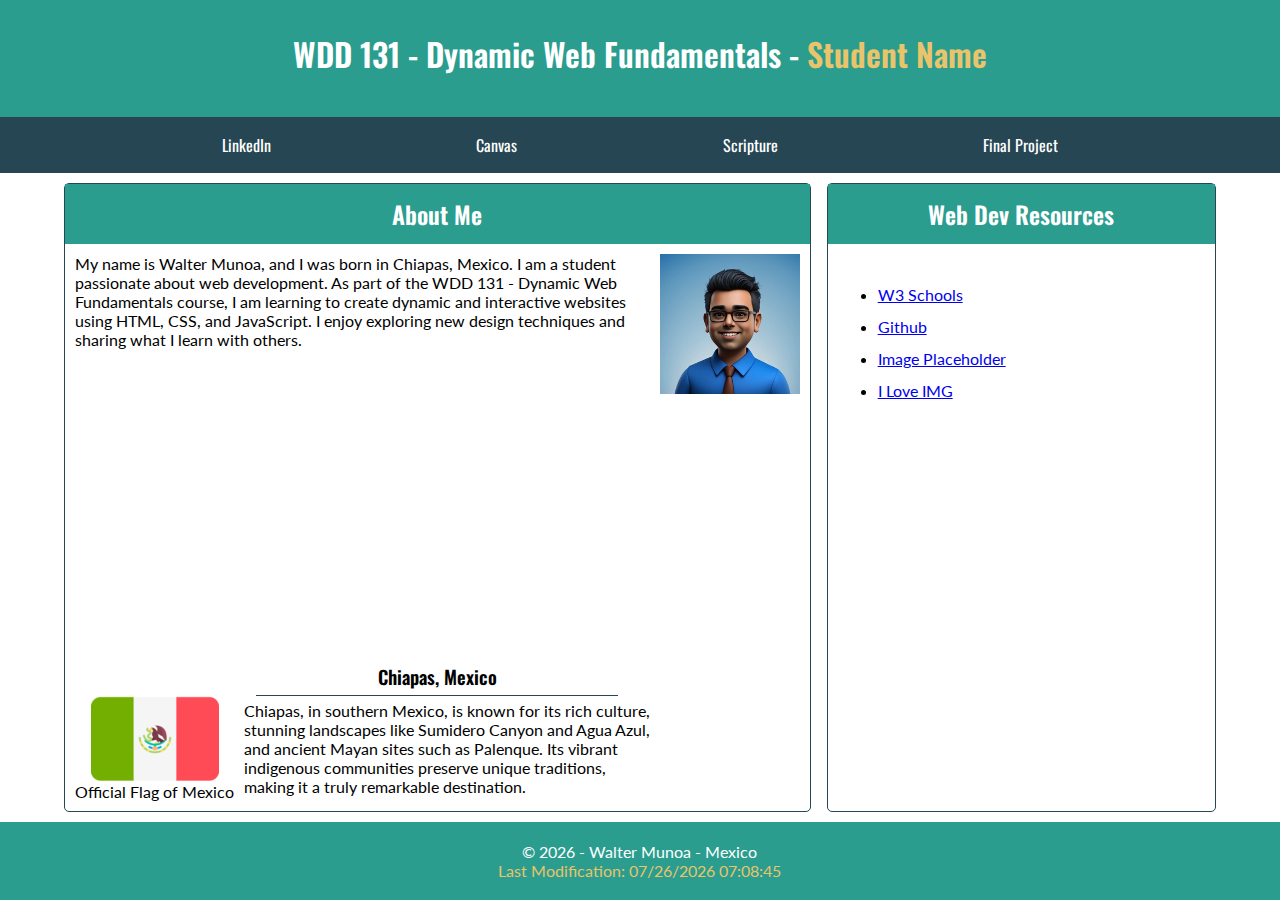
<file: index.html>
<!DOCTYPE html>
<html lang="en">
<head>
    <meta charset="UTF-8">
    <meta name="viewport" content="width=device-width, initial-scale=1.0">
    <meta name="author" content="Name">
    <meta name="description" content="WDD 131: Dynamic Web Fundamentals - Walter Munoa Sosa. Contain the assignments and projects of the class.">
    <link rel="stylesheet" href="styles/base.css">
    <link rel="preconnect" href="https://fonts.googleapis.com">
    <link rel="preconnect" href="https://fonts.gstatic.com" crossorigin>
    <link href="https://fonts.googleapis.com/css2?family=Lato:ital,wght@0,100;0,300;0,400;0,700;0,900;1,100;1,300;1,400;1,700;1,900&family=Oswald:wght@200..700&display=swap" rel="stylesheet">
    <script src="scripts/getdates.js" defer></script>
    <title>WDD 131 - Dynamic Web Fundamentals - Student Name</title>
</head>
<body>
    <header>
        <h1>WDD 131 - Dynamic Web Fundamentals - <span class="highlight">Student Name</span></h1>
    

        <nav>
            <ul>
                <li><a class="active" href="www.linkedin.com/in/wmunoa" target="_blank">LinkedIn</a></li>
                <li><a href="https://byupw.instructure.com/" target="_blank">Canvas</a></li>
                <li><a href="https://www.churchofjesuschrist.org/study/scriptures/bofm/1-ne/3?lang=eng&id=p7#p7" target="_blank">Scripture</a></li>
                <li><a href="#">Final Project</a></li>
            </ul>
        </nav>
    </header>
    <main>
        <section class="cardAboutMe">
            <h2 class="title1">About Me</h2>
            <p class="aboutMeText">My name is Walter Munoa, and I was born in Chiapas, Mexico. I am a student passionate about web development. As part of the WDD 131 - Dynamic Web Fundamentals course, I am learning to create dynamic and interactive websites using HTML, CSS, and JavaScript. I enjoy exploring new design techniques and sharing what I learn with others.</p>
            <img class="profilePic" src="images/profile.jpg" alt="Walter Munoa Profile Picture">

            <h3 class="subtitle">Chiapas, Mexico</h3>
            <div class="imgFlag">
                <img class="mxFlag" src="images/mexican_flag.png" alt="Mexican Flag"> 
                <p class="subtextFlag">Official Flag of Mexico</p>
            </div>
            <p class="myCountryText">Chiapas, in southern Mexico, is known for its rich culture, stunning landscapes like Sumidero Canyon and Agua Azul, and ancient Mayan sites such as Palenque. Its vibrant indigenous communities preserve unique traditions, making it a truly remarkable destination.</p>
        </section>

        <section class="cardWebDev">
            <h2 class="title2">Web Dev Resources</h2>
            
            <ul>
                <li><a href="https://www.w3schools.com/" target="_blank">W3 Schools</a></li>
                <li><a href="https://github.com/wmunoa86" target="_blank">Github</a></li>
                <li><a href="https://placehold.co/" target="_blank">Image Placeholder</a></li>
                <li><a href="https://www.iloveimg.com/es" target="_blank">I Love IMG</a></li>
            </ul>
        </section>
    </main>

    <footer>
        <p>© <span id="currentyear"></span> - Walter Munoa -  Mexico </p>
        <span class="highlight"><p id="lastModified"></p></span>
    </footer>
</body>
</html>
</file>
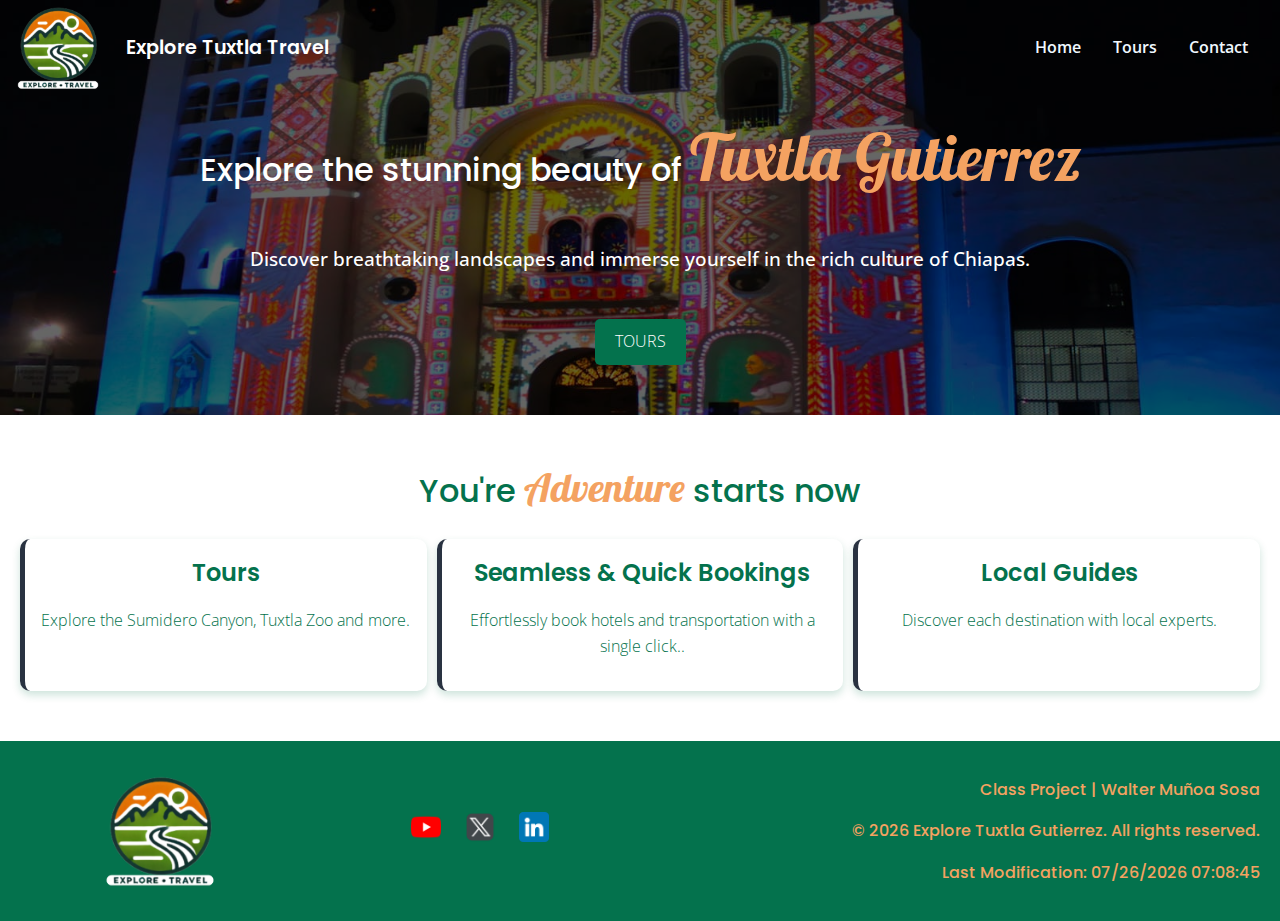
<file: project/index.html>
<!DOCTYPE html>
<html lang="es">
<head>
    <meta charset="UTF-8">
    <meta name="viewport" content="width=device-width, initial-scale=1.0">
    <meta name="description" content="Descubre los mejores destinos turísticos en Tuxtla Gutiérrez con Explore Tuxtla Travel. Tours guiados, reservas de hoteles y experiencias únicas.">
    <title>Explore Tuxtla Travel</title>
    <link rel="stylesheet" href="styles/styles.css">
    <link rel="icon" href="images/favicon.ico" type="image/x-icon">

    <link rel="preconnect" href="https://fonts.googleapis.com">
    <link rel="preconnect" href="https://fonts.gstatic.com" crossorigin>
    <link href="https://fonts.googleapis.com/css2?family=Lobster&family=Open+Sans:ital,wght@0,300..800;1,300..800&family=Poppins:ital,wght@0,100;0,200;0,300;0,400;0,500;0,600;0,700;0,800;0,900;1,100;1,200;1,300;1,400;1,500;1,600;1,700;1,800;1,900&display=swap" rel="stylesheet">
</head>
<body>
    <header>
        <div class="logo">
            <img src="images/logo_explore_tuxtla.png" alt="Tuxtla Gutierrez Chamber of Commerce">
            <h1>Explore Tuxtla Travel</h1>
        </div>
        
        <nav>
            <button class="hamburger">&#9776;</button>
            <ul class="nav-menu">
                <li><a href="index.html" class="active">Home</a></li>
                <li><a href="tours.html">Tours</a></li>
                <li><a href="contact.html">Contact</a></li>
            </ul>
        </nav>
    </header>
    <main>
        <section class="hero">
            <h1>Explore the stunning beauty of <span>Tuxtla Gutierrez</span></h1>
            <p>Discover breathtaking landscapes and immerse yourself in the rich culture of Chiapas.</p>
            <a href="tours.html" class="btn">TOURS</a>
        </section>

        <section class="features">
            <h2>You're <span>Adventure</span> starts now</h2>
            <div class="feature">
                <h3>Tours</h3>
                <p>Explore the Sumidero Canyon, Tuxtla Zoo and more.</p>
            </div>
            <div class="feature">
                <h3>Seamless & Quick Bookings</h3>
                <p>Effortlessly book hotels and transportation with a single click..</p>
            </div>
            <div class="feature">
                <h3>Local Guides</h3>
                <p>Discover each destination with local experts.</p>
            </div>
        </section>
    </main>
    <footer>
            <img src="images/logo_explore_tuxtla.png" alt="Logo Explore Tuxtla">

        <div class="social-media">
            <a href="#"><img src="images/youtube.png" alt="YouTube"></a>
            <a href="#"><img src="images/twitter.png" alt="Twitter"></a>
            <a href="#"><img src="images/linkedin.png" alt="LinkedIn"></a>
        </div>

        <div class="info2">
            <p>Class Project | Walter Muñoa Sosa</p>
            <p>&copy; <span id="year"></span> Explore Tuxtla Gutierrez. All rights reserved.</p>
            <p>Last Modification: <span id="lastModified"></span></p>
        </div>
    </footer>
    <script src="scripts/scripts.js"></script>
</body>
</html>
</file>
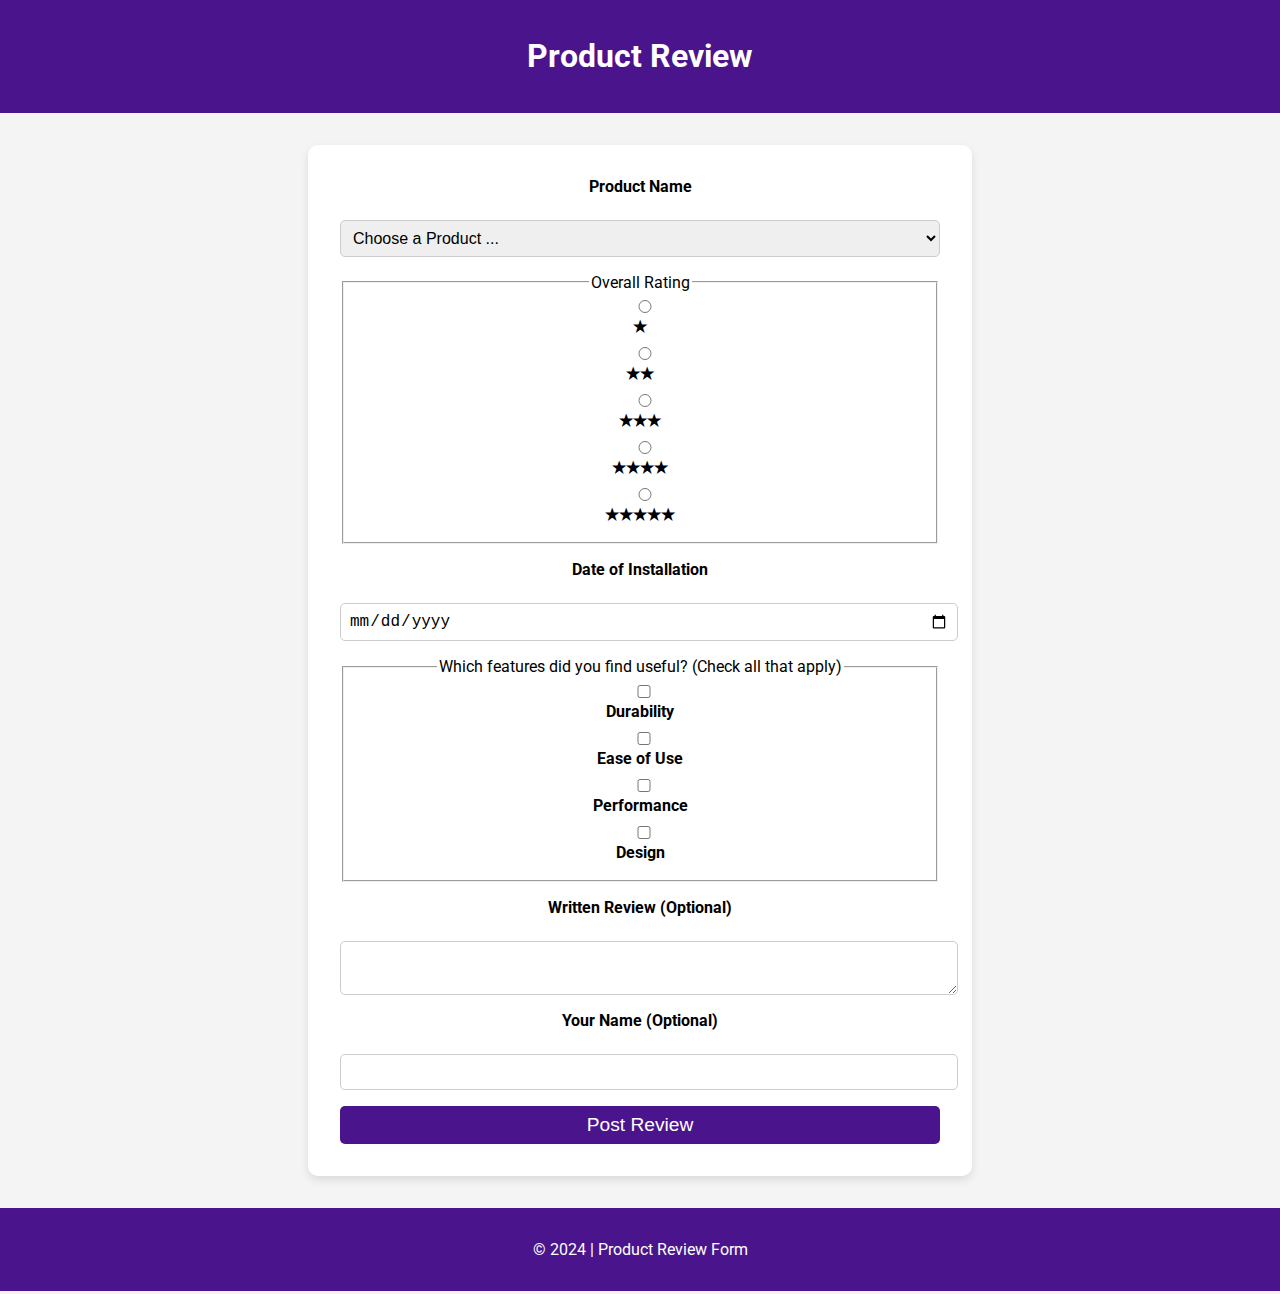
<file: form.html>
<!DOCTYPE html>
<html lang="en">
<head>
    <meta charset="UTF-8">
    <meta name="viewport" content="width=device-width, initial-scale=1.0">
    <meta name="description" content="Product Review Form">
    <meta name="author" content="Walter Muñoa Sosa">
    <title>Product Review</title>
    <link rel="stylesheet" href="styles/form.css">
    <link rel="preconnect" href="https://fonts.googleapis.com">
    <link rel="preconnect" href="https://fonts.gstatic.com" crossorigin>
    <link href="https://fonts.googleapis.com/css2?family=Roboto:wght@400;700&display=swap" rel="stylesheet">
    <script src="scripts/form.js" defer></script>
</head>
<body>
    <header>
        <h1>Product Review</h1>
    </header>
    
    <main>
        <form action="review.html" method="get">
            <!-- Product Name -->
            <label for="product">Product Name</label>
            <select id="product" name="product" required>
                <option value="" disabled selected>Choose a Product ...</option>
            </select>

            <!-- Overall Rating -->
            <fieldset>
                <legend>Overall Rating</legend>
                <input type="radio" id="star1" name="rating" value="1" required>
                <label for="star1">&#9733;</label>
                <input type="radio" id="star2" name="rating" value="2" required>
                <label for="star2">&#9733;&#9733;</label>
                <input type="radio" id="star3" name="rating" value="3" required>
                <label for="star3">&#9733;&#9733;&#9733;</label>
                <input type="radio" id="star4" name="rating" value="4" required>
                <label for="star4">&#9733;&#9733;&#9733;&#9733;</label>
                <input type="radio" id="star5" name="rating" value="5" required>
                <label for="star5">&#9733;&#9733;&#9733;&#9733;&#9733;</label>
            </fieldset>

            <!-- Date of Installation -->
            <label for="installation-date">Date of Installation</label>
            <input type="date" id="installation-date" name="installation_date" required>

            <!-- Useful Features -->
            <fieldset>
                <legend>Which features did you find useful? (Check all that apply)</legend>
                <input type="checkbox" id="durability" name="features" value="Durability">
                <label for="durability">Durability</label>
                <input type="checkbox" id="ease-of-use" name="features" value="Ease of Use">
                <label for="ease-of-use">Ease of Use</label>
                <input type="checkbox" id="performance" name="features" value="Performance">
                <label for="performance">Performance</label>
                <input type="checkbox" id="design" name="features" value="Design">
                <label for="design">Design</label>
            </fieldset>

            <!-- Written Review -->
            <label for="review">Written Review (Optional)</label>
            <textarea id="review" name="review"></textarea>

            <!-- User Name -->
            <label for="username">Your Name (Optional)</label>
            <input type="text" id="username" name="username">

            <!-- Submit Button -->
            <button type="submit">Post Review</button>
        </form>
    </main>
    
    <footer>
        <p>&copy; 2024 | Product Review Form</p>
    </footer>
</body>
</html>
</file>
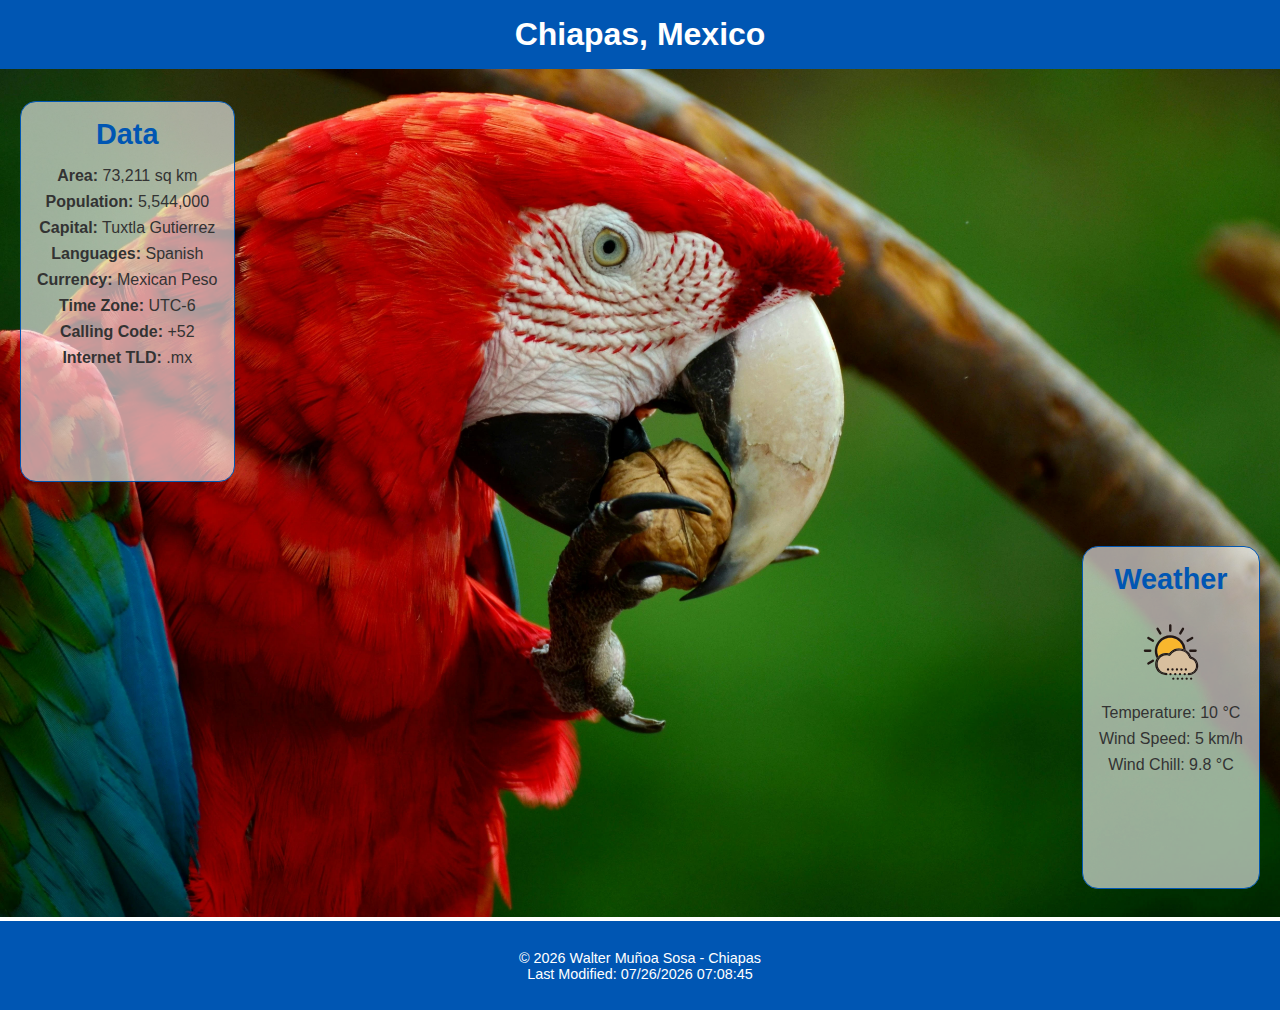
<file: place.html>
<!DOCTYPE html>
<html lang="en">

<head>
    <meta charset="UTF-8">
    <meta name="author" content="Walter Muñoa Sosa">
    <meta name="viewport" content="width=device-width, initial-scale=1.0">
    <meta name="description" content="Page of the Country, Chiapas in Mexico">
    <title>Chiapas, Mexico</title>
    <link rel="stylesheet" href="styles/place.css">
    <link rel="preconnect" href="https://fonts.googleapis.com">
    <link rel="preconnect" href="https://fonts.gstatic.com" crossorigin>
    <link href="https://fonts.googleapis.com/css2?family=Lexend+Giga:wght@100..900&family=Roboto:ital,wght@0,100..900;1,100..900&display=swap" rel="stylesheet">
    <script src="scripts/place.js" defer></script>
</head>

<body>
    <!-- Header -->
    <header>
        <h1>Chiapas, Mexico</h1>
    </header>

    <main>
        <!-- Hero Section -->
        <section id="hero">
            <picture>
                <source srcset="images/guacamayas_chiapas_large.webp" media="(min-width: 768px)">
                <img src="images/guacamayas_chiapas.webp" alt="Guacamayas in Chiapas">
            </picture>
        </section>

        <section id="data">
            <h3>Data</h3>
            <ul>
                <li><strong>Area:</strong> 73,211 sq km</li>
                <li><strong>Population:</strong> 5,544,000</li>
                <li><strong>Capital:</strong> Tuxtla Gutierrez</li>
                <li><strong>Languages:</strong> Spanish</li>
                <li><strong>Currency:</strong> Mexican Peso</li>
                <li><strong>Time Zone:</strong> UTC-6</li>
                <li><strong>Calling Code:</strong> +52</li>
                <li><strong>Internet TLD:</strong> .mx</li>
            </ul>
        </section>

        <!-- Weather Section -->
        <section id="weather">
            <h3>Weather</h3>
            <span class="weather-icon"> <img src="images/1530374_weather_day_sand_sandstorm_sun_icon.svg" alt="Weather Icon"> </span>
            <p>Temperature: <span id="temperature">10 °C</span></p>
            <p>Wind Speed: <span id="wind-speed">5 km/h</span></p>
            <p>Wind Chill: <span id="wind-chill">N/A</span></p>
        </section>
    </main>

    <!-- Footer -->
    <footer>
        <p>&copy; <span id="current-year"></span> Walter Muñoa Sosa - Chiapas</p>
        <p>Last Modified: <span id="last-modified"></span></p>
    </footer>
</body>

</html>
</file>
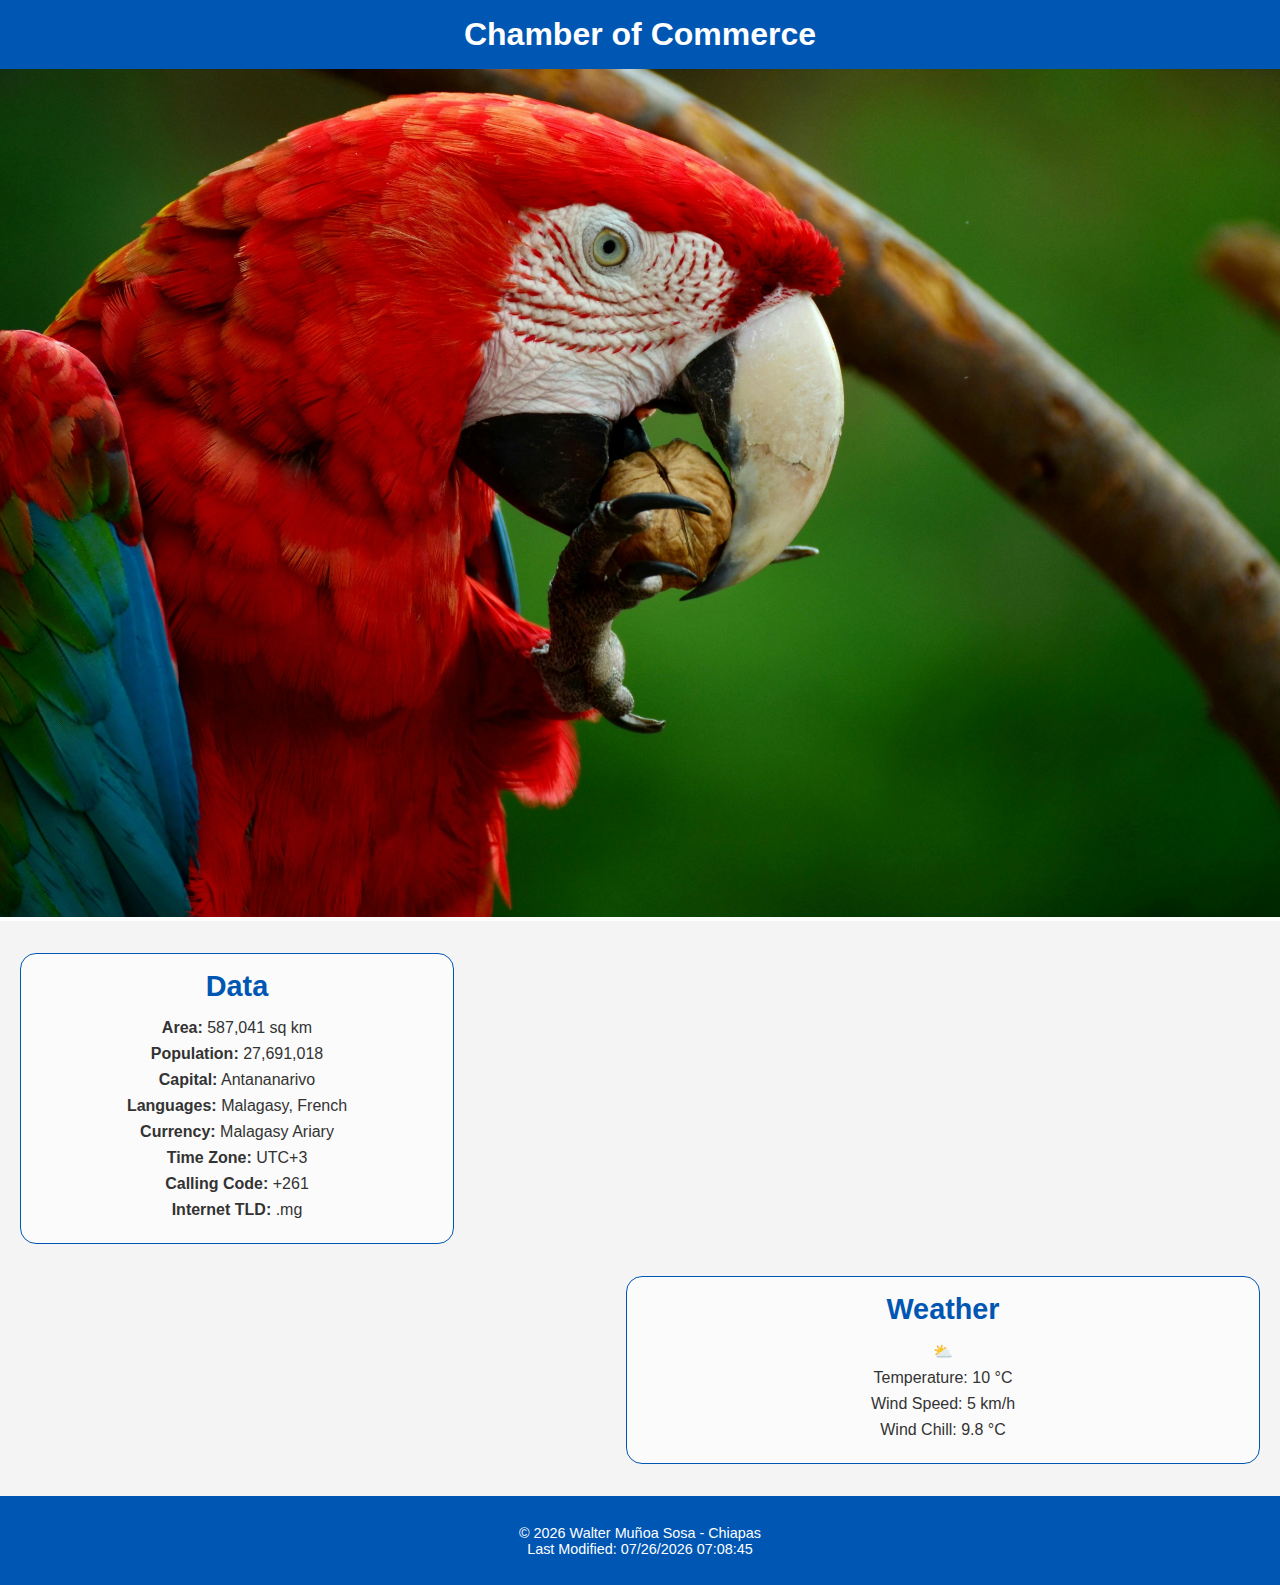
<file: places.html>
<!DOCTYPE html>
<html lang="en">

<head>
    <meta charset="UTF-8">
    <meta name="viewport" content="width=device-width, initial-scale=1.0">
    <meta name="description" content="Responsive Chamber of Commerce Page">
    <title>Chamber of Commerce</title>
    <link rel="stylesheet" href="styles/place.css">
    <script src="scripts/place.js" defer></script>
</head>

<body>
    <!-- Header -->
    <header>
        <h1>Chamber of Commerce</h1>
    </header>

    <!-- Hero Section -->
    <section id="hero">
        <picture>
            <source srcset="images/guacamayas_chiapas_large.webp" media="(min-width: 768px)">
            <img src="images/guacamayas_chiapas.webp" alt="Guacamayas in Chiapas">
        </picture>
    </section>

    <section id="data">
        <h3>Data</h3>
        <ul>
            <li><strong>Area:</strong> 587,041 sq km</li>
            <li><strong>Population:</strong> 27,691,018</li>
            <li><strong>Capital:</strong> Antananarivo</li>
            <li><strong>Languages:</strong> Malagasy, French</li>
            <li><strong>Currency:</strong> Malagasy Ariary</li>
            <li><strong>Time Zone:</strong> UTC+3</li>
            <li><strong>Calling Code:</strong> +261</li>
            <li><strong>Internet TLD:</strong> .mg</li>
        </ul>
    </section>

    <!-- Weather Section -->
    <section id="weather">
        <h3>Weather</h3>
        <span class="weather-icon">⛅</span>
        <p>Temperature: <span id="temperature">10 °C</span></p>
        <p>Wind Speed: <span id="wind-speed">5 km/h</span></p>
        <p>Wind Chill: <span id="wind-chill">N/A</span></p>
    </section>

    <!-- Footer -->
    <footer>
        <p>&copy; <span id="current-year"></span> Walter Muñoa Sosa - Chiapas</p>
        <p>Last Modified: <span id="last-modified"></span></p>
    </footer>
</body>

</html>
</file>
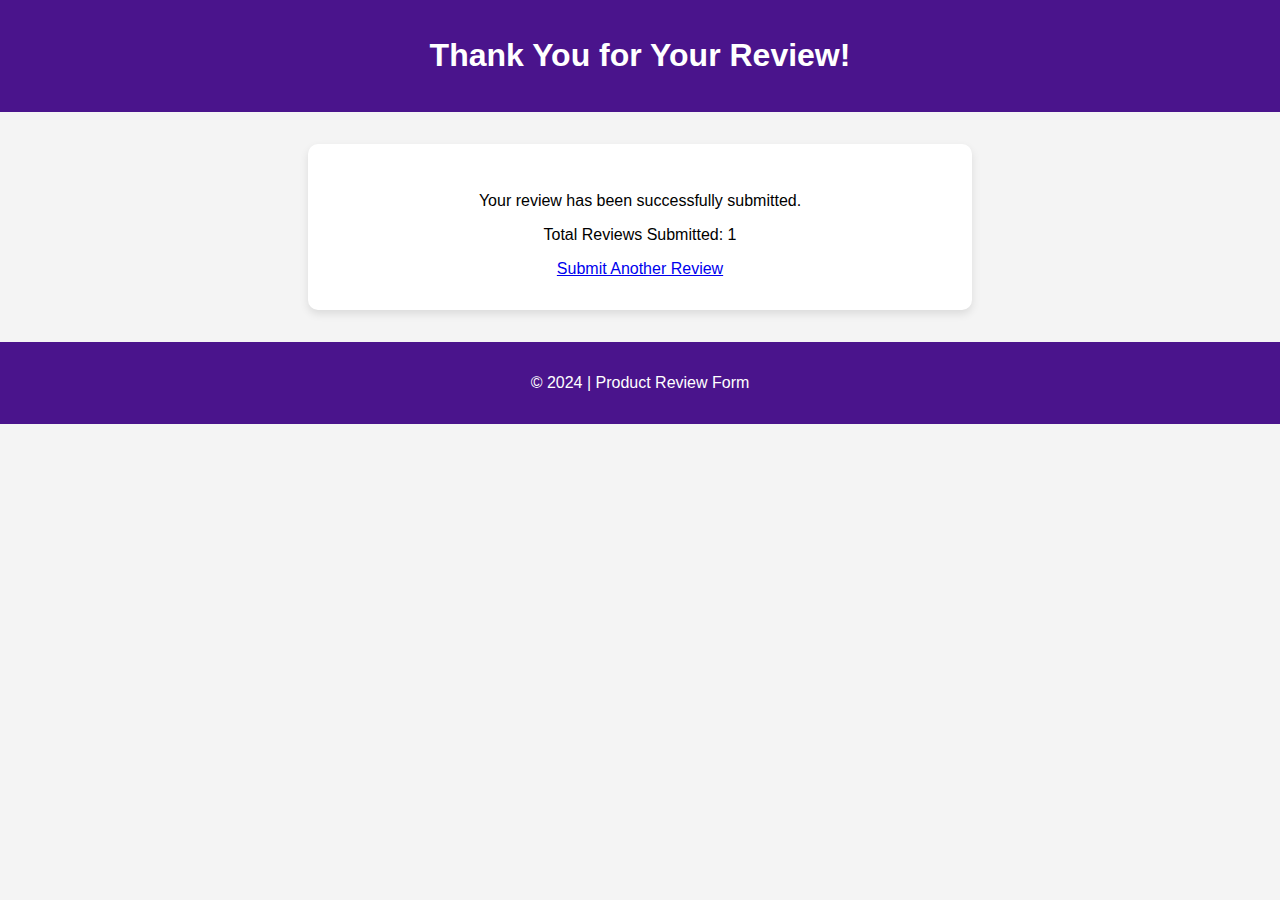
<file: review.html>
<!DOCTYPE html>
<html lang="en">
<head>
    <meta charset="UTF-8">
    <meta name="viewport" content="width=device-width, initial-scale=1.0">
    <title>Review Confirmation</title>
    <link rel="stylesheet" href="styles/form.css">
    <script src="scripts/review.js" defer></script>
</head>
<body>
    <header>
        <h1>Thank You for Your Review!</h1>
    </header>
    
    <main>
        <p>Your review has been successfully submitted.</p>
        <p>Total Reviews Submitted: <span id="reviewCount"></span></p>
        <a href="form.html">Submit Another Review</a>
    </main>
    
    <footer>
        <p>&copy; 2024 | Product Review Form</p>
    </footer>
</body>
</html>
</file>
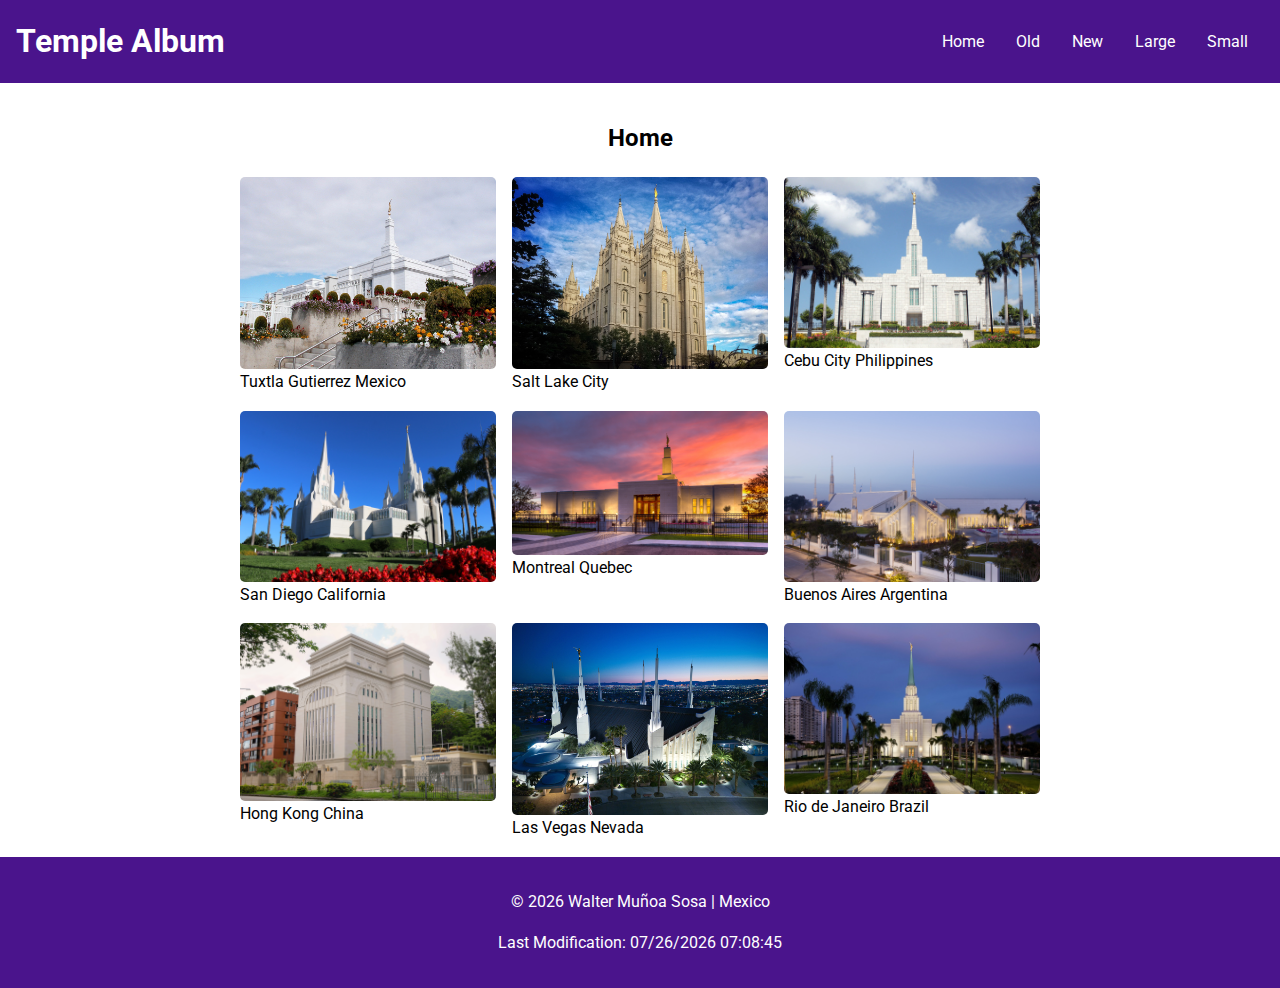
<file: temples.html>
<!DOCTYPE html>
<html lang="en">
<head>
    <meta charset="UTF-8">
    <meta name="description" content="This website contins an album of the temples of the Church of JesusChrist of Latter Day Saints">
    <meta name="author" content="Walter Muñoa">
    <meta name="viewport" content="width=device-width, initial-scale=1.0">
    <title>Temple Album</title>
    <link rel="stylesheet" href="styles/temples.css">
    <link rel="stylesheet" href="styles/temples-large.css" media="screen and (min-width: 768px)">
    <link href="https://fonts.googleapis.com/css2?family=Roboto:wght@400;700&display=swap" rel="stylesheet">
    <script src="scripts/temples.js" defer></script>
</head>
<body>
    <header>
        <h1>Temple Album</h1>
        <nav>
            <button class="hamburger">&#9776;</button>
            <ul class="nav-menu">
                <li><a href="#">Home</a></li>
                <li><a href="#">Old</a></li>
                <li><a href="#">New</a></li>
                <li><a href="#">Large</a></li>
                <li><a href="#">Small</a></li>
            </ul>
        </nav>
    </header>

    <main>
        <h2>Home</h2>
        <section class="temples-grid">
            <figure>
                <img src="images/tuxtla-gutierrez-mexico-temple-15226-main.jpg" alt="Tuxtla Gutierrez Mexico Temple">
                <figcaption>Tuxtla Gutierrez Mexico</figcaption>
            </figure>
            <figure>
                <img src="images/salt-lake-temple-15669-main.jpg" alt="Salt Lake City Temple">
                <figcaption>Salt Lake City</figcaption>
            </figure>
            <figure>
                <img src="images/133-Cebu-City-Philippines-Temple.jpg" alt="Cebu City Philippines Temple">
                <figcaption>Cebu City Philippines</figcaption>
            </figure>
            <figure>
                <img src="images/san-diego-california-temple-9060-main.jpg" alt="San Diego California Temple">
                <figcaption>San Diego California</figcaption>
            </figure>
            <figure>
                <img src="images/montreal-quebec-temple-10671-main.jpg" alt="Montreal Quebec Temple">
                <figcaption>Montreal Quebec</figcaption>
            </figure>
            <figure>
                <img src="images/buenos-aires-argentina-temple-4087-main.jpg" alt="Buenos Aires Argentina Temple">
                <figcaption>Buenos Aires Argentina</figcaption>
            </figure>
            <figure>
                <img src="images/hong-kong-china-temple-28125-main.jpg" alt="Hong Kong China Temple">
                <figcaption>Hong Kong China</figcaption>
            </figure>
            <figure>
                <img src="images/las-vegas-nevada-temple-35604-main.jpg" alt="Las Vegas Nevada Temple">
                <figcaption>Las Vegas Nevada</figcaption>
            </figure>
            <figure>
                <img src="images/rio-de-janeiro-brazil-temple-8167-main.jpg" alt="Rio de Janeiro Brazil Temple">
                <figcaption>Rio de Janeiro Brazil</figcaption>
            </figure>
        </section>
    </main>

    <footer>
        <p>&copy; <span id="year"></span> Walter Muñoa Sosa | Mexico</p>
        <p>Last Modification: <span id="lastModified"></span></p>
    </footer>
</body>
</html>
</file>
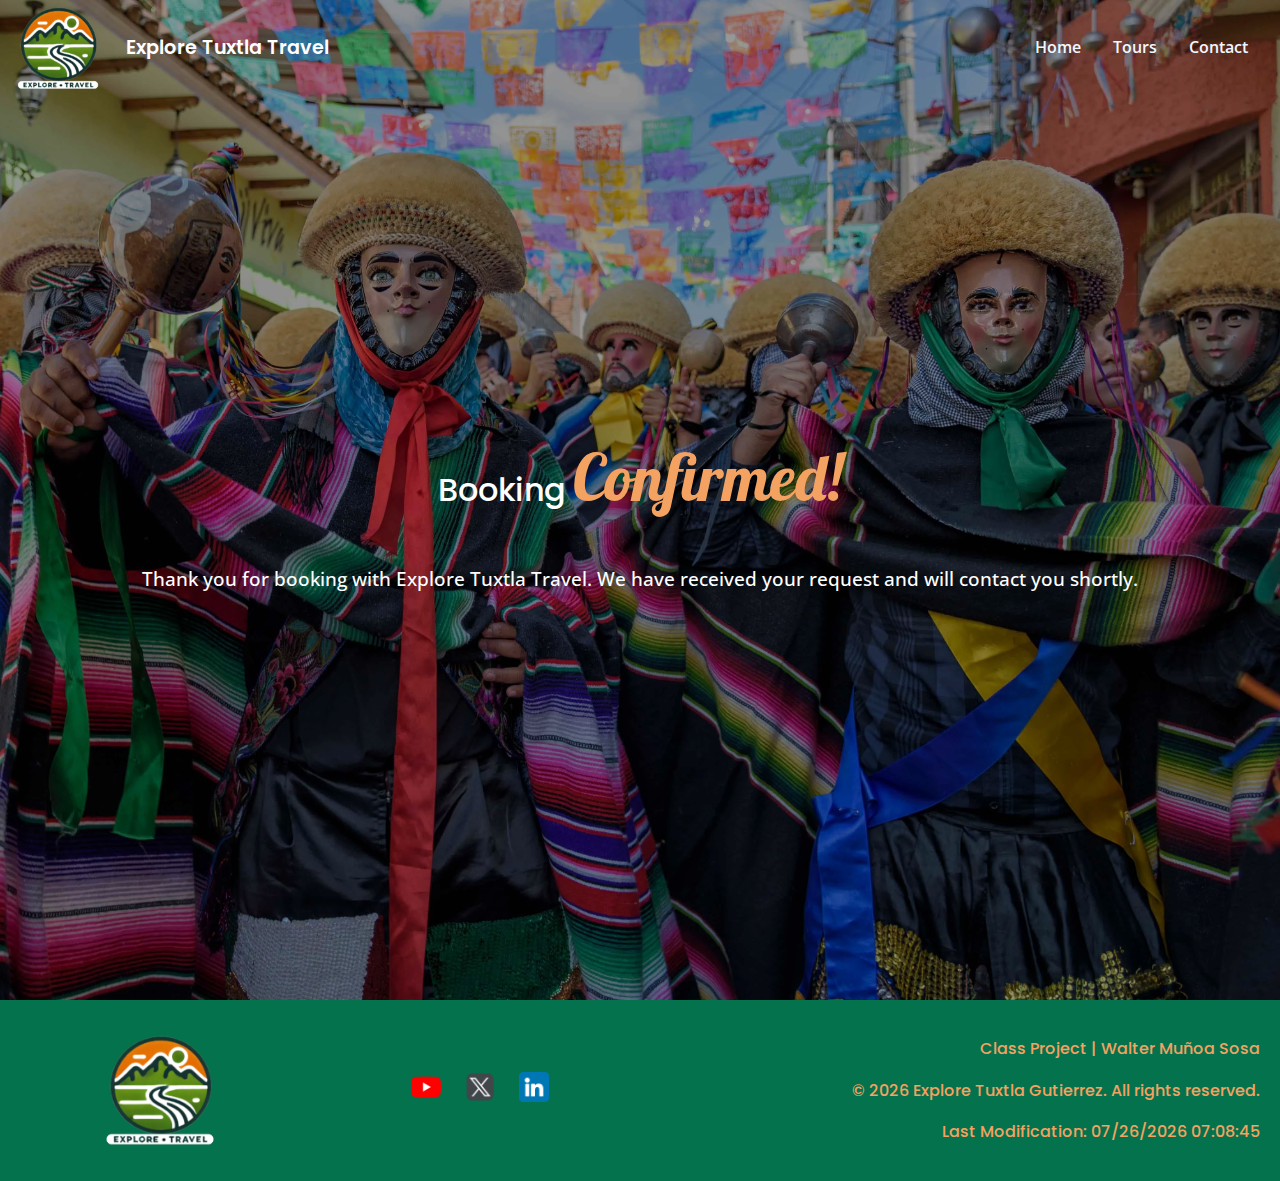
<file: project/confirm_page.html>
<!DOCTYPE html>
<html lang="es">
<head>
    <meta charset="UTF-8">
    <meta name="viewport" content="width=device-width, initial-scale=1.0">
    <meta name="description" content="Booking Confirmation - Explore Tuxtla Travel">
    <title>Booking Confirmation - Explore Tuxtla Travel</title>
    <link rel="stylesheet" href="styles/confirm_page.css">
    <link rel="icon" href="images/favicon.ico" type="image/x-icon">
    <link rel="preconnect" href="https://fonts.googleapis.com">
    <link rel="preconnect" href="https://fonts.gstatic.com" crossorigin>
    <link href="https://fonts.googleapis.com/css2?family=Lobster&family=Open+Sans:ital,wght@0,300..800;1,300..800&family=Poppins:ital,wght@0,100;0,200;0,300;0,400;0,500;0,600;0,700;0,800;0,900;1,100;1,200;1,300;1,400;1,500;1,600;1,700;1,800;1,900&display=swap" rel="stylesheet">
</head>
<body>
    <header>
        <div class="logo">
            <img src="images/logo_explore_tuxtla.png" alt="Tuxtla Gutierrez Chamber of Commerce">
            <h1>Explore Tuxtla Travel</h1>
        </div>
        <nav>
            <button class="hamburger">&#9776;</button>
            <ul class="nav-menu">
                <li><a href="index.html">Home</a></li>
                <li><a href="tours.html">Tours</a></li>
                <li><a href="contact.html">Contact</a></li>
            </ul>
        </nav>
    </header>
    
    <main>
        <section class="hero">
            <h1>Booking <span>Confirmed!</span></h1>
            <p>Thank you for booking with Explore Tuxtla Travel. We have received your request and will contact you shortly.</p>
        </section>
        <!--
        <section class="confirmation-details">
            <h2>Your Booking Details</h2>
            <p><strong>Name:</strong> <span id="confirm-name"></span></p>
            <p><strong>Email:</strong> <span id="confirm-email"></span></p>
            <p><strong>Phone:</strong> <span id="confirm-phone"></span></p>
            <p><strong>Tour:</strong> <span id="confirm-tour"></span></p>
            <p><strong>Date:</strong> <span id="confirm-date"></span></p>
            <p><strong>Number of People:</strong> <span id="confirm-people"></span></p>
            <p><strong>Additional Requests:</strong> <span id="confirm-message"></span></p>
        </section>
        -->
    </main>
    
    <footer>
        <img src="images/logo_explore_tuxtla.png" alt="Logo Explore Tuxtla">
        <div class="social-media">
            <a href="#"><img src="images/youtube.png" alt="YouTube"></a>
            <a href="#"><img src="images/twitter.png" alt="Twitter"></a>
            <a href="#"><img src="images/linkedin.png" alt="LinkedIn"></a>
        </div>
        <div class="info2">
            <p>Class Project | Walter Muñoa Sosa</p>
            <p>&copy; <span id="year"></span> Explore Tuxtla Gutierrez. All rights reserved.</p>
            <p>Last Modification: <span id="lastModified"></span></p>
        </div>
    </footer>
    <script src="scripts/confirm_page.js"></script>
</body>
</html>
</file>
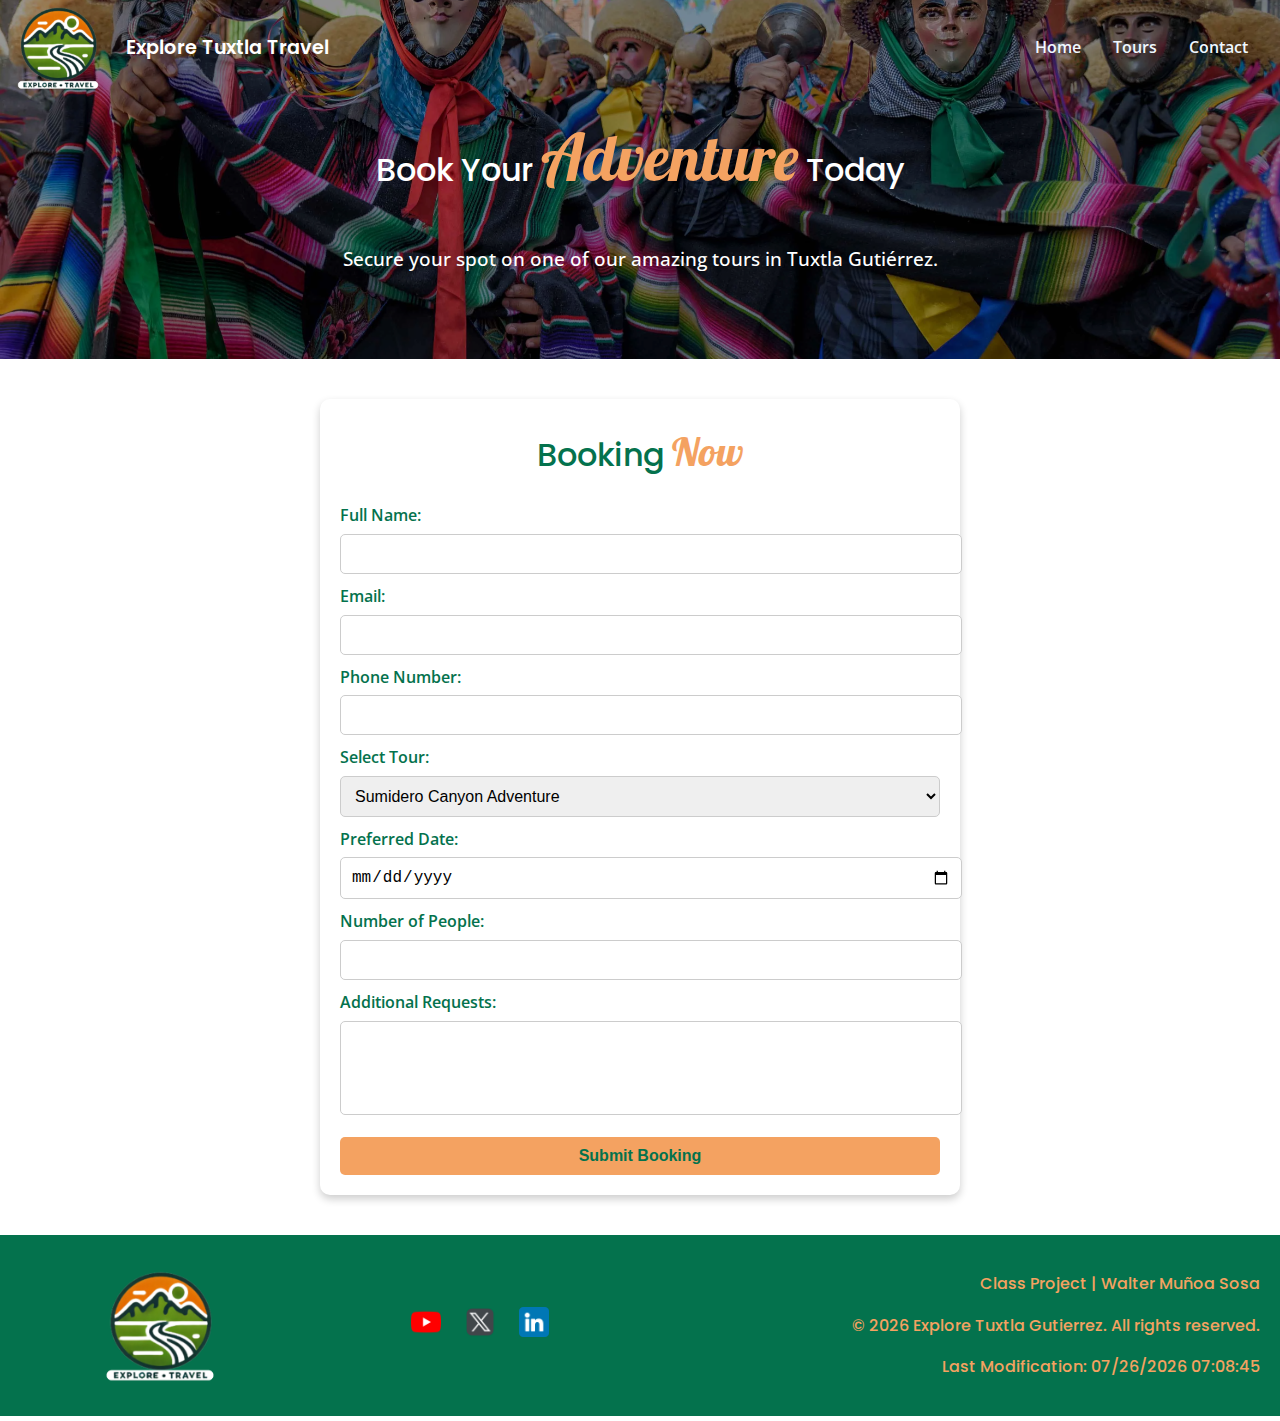
<file: project/contact.html>
<!DOCTYPE html>
<html lang="es">
<head>
    <meta charset="UTF-8">
    <meta name="viewport" content="width=device-width, initial-scale=1.0">
    <meta name="description" content="Book a tour with Explore Tuxtla Travel.">
    <title>Booking - Explore Tuxtla Travel</title>
    <link rel="stylesheet" href="styles/contact.css">
    <link rel="icon" href="images/favicon.ico" type="image/x-icon">

    <link rel="preconnect" href="https://fonts.googleapis.com">
    <link rel="preconnect" href="https://fonts.gstatic.com" crossorigin>
    <link href="https://fonts.googleapis.com/css2?family=Lobster&family=Open+Sans:ital,wght@0,300..800;1,300..800&family=Poppins:ital,wght@0,100;0,200;0,300;0,400;0,500;0,600;0,700;0,800;0,900;1,100;1,200;1,300;1,400;1,500;1,600;1,700;1,800;1,900&display=swap" rel="stylesheet">
</head>
<body>
    <header>
        <div class="logo">
            <img src="images/logo_explore_tuxtla.png" alt="Tuxtla Gutierrez Chamber of Commerce">
            <h1>Explore Tuxtla Travel</h1>
        </div>
        <nav>
            <button class="hamburger">&#9776;</button>
            <ul class="nav-menu">
                <li><a href="index.html">Home</a></li>
                <li><a href="tours.html">Tours</a></li>
                <li><a href="contact.html" class="active">Contact</a></li>
            </ul>
        </nav>
    </header>
    
    <main>
        <section class="hero">
            <h1>Book Your <span>Adventure</span> Today</h1>
            <p>Secure your spot on one of our amazing tours in Tuxtla Gutiérrez.</p>
        </section>

        <section class="booking-form">
            <h2>Booking <span>Now</span></h2>
            <form action="#" method="POST">
                <label for="name">Full Name:</label>
                <input type="text" id="name" name="name" required>

                <label for="email">Email:</label>
                <input type="email" id="email" name="email" required>
                
                <label for="phone">Phone Number:</label>
                <input type="tel" id="phone" name="phone" required>
                
                <label for="tour">Select Tour:</label>
                <select id="tour" name="tour" required>
                    <option value="sumidero">Sumidero Canyon Adventure</option>
                    <option value="marimba">Marimba Park & Downtown Tour</option>
                    <option value="zoomat">ZooMAT Wildlife Experience</option>
                    <option value="aguacero">El Aguacero Waterfall Hike</option>
                </select>

                <label for="date">Preferred Date:</label>
                <input type="date" id="date" name="date" required>
                
                <label for="people">Number of People:</label>
                <input type="number" id="people" name="people" min="1" required>
                
                <label for="message">Additional Requests:</label>
                <textarea id="message" name="message" rows="4"></textarea>
                
                <button type="submit" class="btn">Submit Booking</button>
            </form>
        </section>
    </main>
    
    <footer>
        <img src="images/logo_explore_tuxtla.png" alt="Logo Explore Tuxtla">
        <div class="social-media">
            <a href="#"><img src="images/youtube.png" alt="YouTube"></a>
            <a href="#"><img src="images/twitter.png" alt="Twitter"></a>
            <a href="#"><img src="images/linkedin.png" alt="LinkedIn"></a>
        </div>
        <div class="info2">
            <p>Class Project | Walter Muñoa Sosa</p>
            <p>&copy; <span id="year"></span> Explore Tuxtla Gutierrez. All rights reserved.</p>
            <p>Last Modification: <span id="lastModified"></span></p>
        </div>
    </footer>
    <script src="scripts/contact.js"></script>
</body>
</html>
</file>
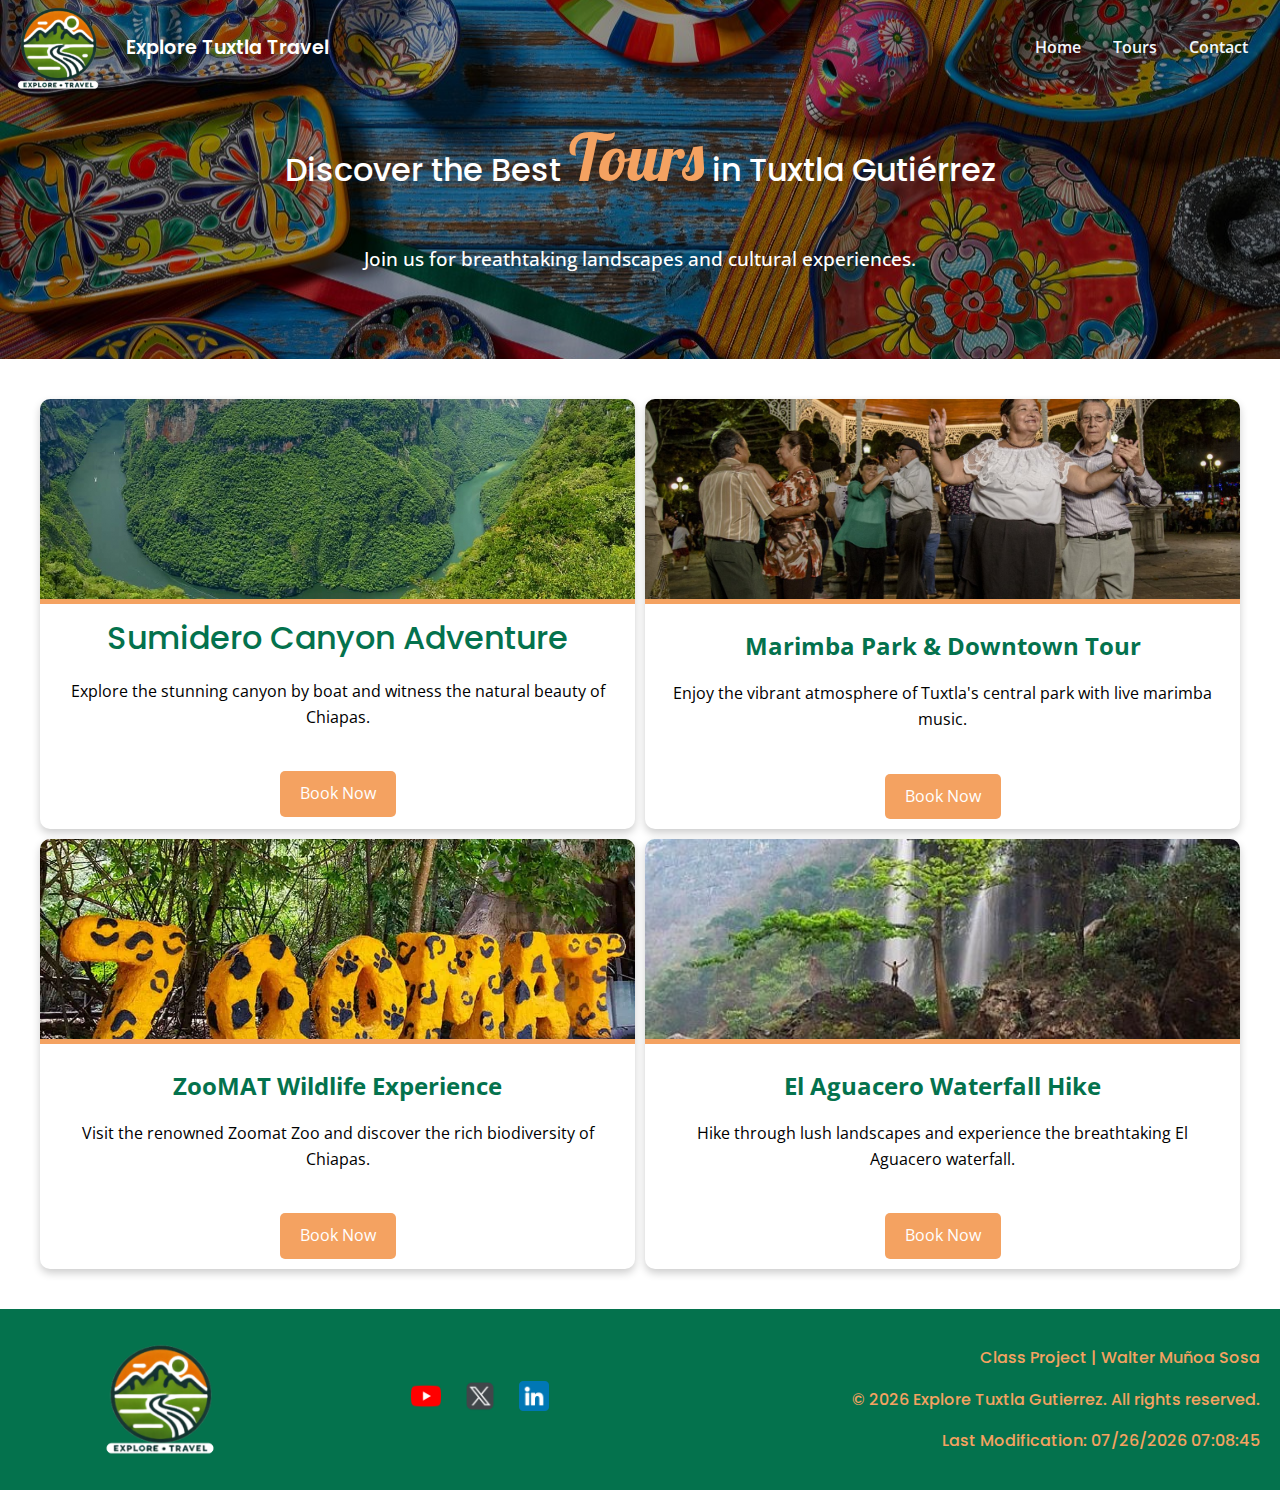
<file: project/tours.html>
<!DOCTYPE html>
<html lang="es">
<head>
    <meta charset="UTF-8">
    <meta name="viewport" content="width=device-width, initial-scale=1.0">
    <meta name="description" content="Descubre los mejores tours en Tuxtla Gutiérrez con Explore Tuxtla Travel.">
    <title>Tours - Explore Tuxtla Travel</title>
    <link rel="stylesheet" href="styles/tours.css">
    <link rel="icon" href="images/favicon.ico" type="image/x-icon">
    <link rel="preconnect" href="https://fonts.googleapis.com">
    <link rel="preconnect" href="https://fonts.gstatic.com" crossorigin>
    <link href="https://fonts.googleapis.com/css2?family=Lobster&family=Open+Sans:ital,wght@0,300..800;1,300..800&family=Poppins:ital,wght@0,100;0,200;0,300;0,400;0,500;0,600;0,700;0,800;0,900;1,100;1,200;1,300;1,400;1,500;1,600;1,700;1,800;1,900&display=swap" rel="stylesheet">
</head>
<body>
    <header>
        <div class="logo">
            <img src="images/logo_explore_tuxtla.png" alt="Tuxtla Gutierrez Chamber of Commerce">
            <h1>Explore Tuxtla Travel</h1>
        </div>
        <nav>
            <button class="hamburger">&#9776;</button>
            <ul class="nav-menu">
                <li><a href="index.html">Home</a></li>
                <li><a href="tours.html" class="active">Tours</a></li>
                <li><a href="contact.html">Contact</a></li>
            </ul>
        </nav>
    </header>
    
    <main>
        <section class="hero">
            <h1>Discover the Best <span>Tours</span> in Tuxtla Gutiérrez</h1>
            <p>Join us for breathtaking landscapes and cultural experiences.</p>
        </section>

        <section class="tours">
            <div class="tour">
                <img src="images/sumidero_canyon.jpg" alt="Sumidero Canyon Tour">
                <h2>Sumidero Canyon Adventure</h2>
                <p>Explore the stunning canyon by boat and witness the natural beauty of Chiapas.</p>
                <a href="#" class="btn">Book Now</a>
            </div>
            
            <div class="tour">
                <img src="images/marimba_park.jpg" alt="Marimba Park Tour">
                <h3>Marimba Park & Downtown Tour</h3>
                <p>Enjoy the vibrant atmosphere of Tuxtla's central park with live marimba music.</p>
                <a href="#" class="btn">Book Now</a>
            </div>
            
            <div class="tour">
                <img src="images/zoomat.webp" alt="ZooMAT Tour">
                <h3>ZooMAT Wildlife Experience</h3>
                <p>Visit the renowned Zoomat Zoo and discover the rich biodiversity of Chiapas.</p>
                <a href="#" class="btn">Book Now</a>
            </div>
            
            <div class="tour">
                <img src="images/aguacero.jpg" alt="El Aguacero Waterfall Tour">
                <h3>El Aguacero Waterfall Hike</h3>
                <p>Hike through lush landscapes and experience the breathtaking El Aguacero waterfall.</p>
                <a href="#" class="btn">Book Now</a>
            </div>
        </section>
    </main>
    
    <footer>
        <img src="images/logo_explore_tuxtla.png" alt="Logo Explore Tuxtla">
        <div class="social-media">
            <a href="#"><img src="images/youtube.png" alt="YouTube"></a>
            <a href="#"><img src="images/twitter.png" alt="Twitter"></a>
            <a href="#"><img src="images/linkedin.png" alt="LinkedIn"></a>
        </div>
        <div class="info2">
            <p>Class Project | Walter Muñoa Sosa</p>
            <p>&copy; <span id="year"></span> Explore Tuxtla Gutierrez. All rights reserved.</p>
            <p>Last Modification: <span id="lastModified"></span></p>
        </div>
    </footer>
    <script src="scripts/tours.js"></script>
</body>
</html>
</file>
<file: styles/base.css>
*{
    margin: 0;
    padding: 0;
    box-sizing: border-box;
}

img{
    max-width: 140px;
}

html, body{
    height: 100vh;
    display: flex;
    flex-direction: row;
}

body{
    font-family: "Lato", serif;
    font-weight: 400;
    font-style: normal;
    display: grid;
    grid-template-columns: 2fr 1fr;
    grid-template-rows: auto auto 1fr auto;
}

h1 , h2, h3, nav {
    font-family: "Oswald", serif;
    font-weight: 600;
    font-style: normal;
}

h1, h2 {
    background-color: #2a9d8f;
    color: white;
    text-align: center;
    margin-bottom: 10px;
}

header{
    grid-column: 1/3;
    grid-row: 1;
    text-align: center;
    background-color: #2a9d8f;
    color: white;
}

header h1 {
    padding: 30px;
}

nav {
    grid-column: 1/3;
    grid-row: 2;
    background-color: #264653;
    padding: 1rem;;
    font-weight: 400;
}

nav ul {
    list-style-type: none;
    display: flex;
    justify-content: space-evenly;
}

nav a {
    text-decoration: none;
    text-align: center;
    color: white;
    font-size: 1rem;;
}

nav a:hover,
nav a:active {
    color: #e9c46a;
}

main {
    grid-column: 1/3;
    grid-row: 3;
    width: 90%;
    margin: 10px auto;
    display: grid;
    grid-template-columns: 2fr 1fr;
    gap: 1rem;
}

/*Card About Me alignment*/
.cardAboutMe, .cardWebDev {
    display: grid;
    grid-template-columns: auto 1fr auto;
    grid-template-rows: auto 1fr auto;
    border-radius: 5px;
    border: 1px solid #264653;
}

.cardAboutMe {
    grid-column: 1/2;
    padding: 10px;
}
.title1, .title2 {
    grid-column: 1/4;
    grid-row: 1;
    height: 60px;
    display: flex;
    align-items: center;
    justify-content: center;
}

.title1{
    margin-left: -10px;
    margin-right: -10px;
    margin-top: -10px;
}

.aboutMeText {
    grid-column: 1/3;
    grid-row: 2;
}
.profilePicture {
    grid-column: 1/4;
    grid-row: 2;
}
.subtitle { 
    grid-column: 1/4;
    grid-row: 3;
    text-align: center;
    position: relative;
}

.subtitle::after{
    content: "";
    display: block;
    width: 50%;
    height: 1px;
    background-color: #264653;
    margin: 5px auto 0;
}
.imgFlag {
    grid-column: 1/1;
    grid-row: 4;
    display: flex;
    align-items: center;
    justify-content: center;
    flex-direction: column;
}

.myCountryText {
    grid-column: 2/3;
    grid-row: 4;
    display: flex;
    align-items: center;
    padding-left: 10px;
}

.cardWebDev {
    grid-column: 2/4;
}

.cardWebDev ul{
    padding: 25px 50px; 
    line-height: 2rem;
    text-align: left;
}

.highlight {
    color: #e9c46a;
}

footer{
    grid-column: 1/3;
    grid-row: 5;
    display: flex;
    flex-direction: column;
    align-items: center;
    justify-content: center;
    padding: 20px;
    background-color: #2a9d8f;
    color: white;
}
</file>
<file: project/styles/styles.css>
body {
    font-family: "Open Sans", serif;
    font-weight: 300;
    font-variation-settings:"wdth" 100;
    margin: 0;
    padding: 0;
    box-sizing: border-box;
    line-height: 1.6;
    color: #04724D;
}

/* Header & Navigation */
header {
    background-color: transparent;
    display: flex;
    align-items: center;
    justify-content: space-between;
    position: absolute;
    width: 100%;
    top: 0;
    z-index: 1000;
}

.logo {
    display: flex;
    align-items: center;
    justify-content: space-between;
}

.logo img {
    width: 5rem;
}

.logo h1 {
    margin: 0 auto;
    font-size: 1.2rem;
    color: white;
    text-align: center;
    flex-grow: 1;
    font-family: "Poppins", serif;
    font-weight: 600;
    font-style: normal;
}

nav {
    display: flex;
    align-items: center;
    padding-right: 1rem;
}

nav .hamburger {
    background: none;
    border: none;
    color: white;
    font-size: 2rem;
    cursor: pointer;
    display: block;
    margin-left: auto;
}

nav ul {
    list-style: none;
    margin: 0;
    padding: 0;
    display: none;
    flex-direction: column;
    background-color: #04724D;
    position: absolute;
    top: 100%;
    left: 0;
    width: 100%;
    text-align: center;
    z-index: 1;
}

nav ul.active {
    display: flex;
}

nav ul li a {
    text-decoration: none;
    color: #F4A261;
    padding: 0.5rem;
    display: block;
    transition: background-color 0.3s;
    font-weight: 600;
}

nav ul li a:hover {
    background-color: #F4A261;
    border-radius: 5px;
    color: #04724D;
}

.hero {
    position: relative;
    text-align: center;
    height: 100vh;
    background: url('../images/hero_parachico_small.jpg') no-repeat center center/cover;
    display: flex;
    flex-direction: column;
    justify-content: center;
    align-items: center;
    padding: 50px 20px;
    color: white;
}

.hero::before {
    content: "";
    position: absolute;
    top: 0;
    left: 0;
    width: 100%;
    height: 100%;
    background: rgba(0, 0, 0, 0.6); /* Filtro oscuro transparente */
    z-index: 1;
}

.hero * {
    position: relative;
    z-index: 2; /* Asegura que el contenido se vea sobre el filtro */
}

.hero .btn {
    display: inline-block;
    margin-top: 10px;
    padding: 10px 20px;
    background-color: #04724D;
    color: white;
    text-decoration: none;
    border-radius: 5px;
}

.hero p {
    font-size: 1.2rem;
    font-weight: 500;
    padding: 1rem 1.5rem;
}

.hero span {
    font-family: "Lobster", serif;
    font-weight: 400;
    font-style: normal;
    font-size: 4rem;
    color: #F4A261;
}

h1 {
    font-size: 2rem;
    margin: 0;
    padding: 0;
    font-family: "Poppins", serif;
    font-weight: 500;
    font-style: normal;
}

h2 {
    font-size: 2rem;
    margin: 0;
    padding: 0;
    font-family: "Poppins", serif;
    font-weight: 500;
    font-style: normal;
    text-align: center;
}

h3 {
    font-size: 1.5rem;
    margin: 0;
    padding: 0;
    font-family: "Poppins", serif;
    font-weight: 600;
    font-style: normal;
    text-align: center;
}

.features {
    display: flex;
    justify-content: space-around;
    padding: 40px 20px;
    flex-direction: column;
}

.features span {
    font-family: "Lobster", serif;
    font-weight: 400;
    font-style: normal;
    font-size: 2.5rem;
    color: #F4A261;
}

.feature {
    border-radius: 10px;
    overflow: hidden;
    padding: 15px;
    box-shadow: 0 4px 8px rgba(4, 114, 77, 0.2);
    text-align: center;
    transition: transform 0.3s ease-in-out, box-shadow 0.3s ease-in-out;
    border-left: 5px solid #293241;
    margin: 10px 0;
}

.feature:hover {
    transform: translateY(-5px);
    box-shadow: 0 8px 16px rgba(0, 0, 0, 0.3);
    background-color: #04724D;
    color: #F4A261;
}

/* Footer */
footer {
    background-color: #04724D;
    color: #F4A261;
    text-align: center;
    padding: 20px 0;
    font-family: "Poppins", serif;
    font-weight: 500;
    font-style: normal;
}

footer .social-media img {
    width: 30px;
    margin: 0 10px;
}

footer img {
    width: 5rem;
}

@media (min-width: 768px) {
    body{
        height: 100vh;
    }

    .hero {
        height: auto;
        background: url(../images/hero_tuxtla_large.jpg) no-repeat center center/cover;
    }

    .hero h1{
        margin-top: 3.5rem;
    }

    nav .hamburger {
        display: none;
    }

    nav ul {
        display: flex !important;
        position: static;
        flex-direction: row;
        width: auto;
        background-color: transparent;
        margin-left: auto;
    }

    nav ul li a {
        padding: 0.5rem 1rem;
        color: aliceblue;
    }

    .logo img{
        width: 6rem;
        padding-left: 10px ;
    }

    .logo h1 {
        margin-left: 20px;
    }

    .features {
        display: grid;
        grid-template-columns: repeat(3, 1fr);
        grid-template-rows: auto 1fr;
        gap: 10px;
    }

    .features h2 {
        grid-row: 1;
        grid-column: 1/4;
    }

    footer {
        display: grid;
        grid-template-columns: 1fr 1fr 2fr;
        align-items: center;
    }

    footer img {
        grid-column: 1/2;
        margin: 0 auto;
        width: 8rem;
    }

    .info2 {
        grid-column: 3/4;
        text-align: right;
        padding-right: 20px;
    }

    .social-media {
        grid-column: 2/3;
    }
}
</file>
<file: styles/form.css>
body {
    font-family: 'Roboto', sans-serif;
    margin: 0;
    padding: 0;
    background-color: #f4f4f4;
    text-align: center;
}

header {
    background-color: #4A148C;
    color: white;
    padding: 1rem;
}

main {
    background: white;
    padding: 2rem;
    max-width: 600px;
    margin: 2rem auto;
    border-radius: 10px;
    box-shadow: 0 4px 8px rgba(0, 0, 0, 0.1);
}

form {
    display: flex;
    flex-direction: column;
    gap: 1rem;
}

label {
    font-weight: bold;
    display: block;
    margin-bottom: 0.5rem;
}

select, input, textarea, button {
    width: 100%;
    padding: 0.5rem;
    border-radius: 5px;
    border: 1px solid #ccc;
    font-size: 1rem;
}

button {
    background-color: #4A148C;
    color: white;
    font-size: 1.2rem;
    cursor: pointer;
    border: none;
}

button:hover {
    background-color: #6A1B9A;
}

footer {
    margin-top: 2rem;
    padding: 1rem;
    background-color: #4A148C;
    color: white;
}
</file>
<file: styles/place.css>
/* Global Styles */
:root {
    --primary-color: #0056b3;
    --secondary-color: #f4f4f4;
    --text-color: #333;
    --font-family: 'Arial', sans-serif;
}
* {
    margin: 0;
    border: 0;
}
body {
    margin: 0;
    font-family: var(--font-family);
    color: var(--text-color);
    background-color: var(--secondary-color);
    box-sizing: border-box;
}

header {
    background: #0056b3;
    color: white;
    text-align: center;
    padding: 1rem;
}

/* Hero Section */
#hero {
    text-align: center;
    background-color: white;
}

#hero picture img {
    width: 100%;
    height: auto;
}

#hero h2 {
    margin-top: 1rem;
    font-size: 2rem;
    color: var(--primary-color);
}

/* Weather Section */
#weather {
    text-align: center;
    margin: 2rem auto;
    padding: 1rem;
    border: 1px solid var(--primary-color);
    border-radius: 1rem;
    background-color: white;
    max-width: 600px;
    margin-left: auto;
    margin-right: auto;
}

.weather-icon img{
    width: 80px;
}

#weather p {
    margin: 0.5rem 0;
}

/* Data Section */
#data {
    text-align: center;
    margin: 2rem auto;
    padding: 1rem;
    border: 1px solid var(--primary-color);
    border-radius: 1rem;
    background-color: white;
    max-width: 400px;
}

h3 {
    font-size: 1.8rem;
    margin-bottom: 1rem;
    color: var(--primary-color);
}

#data ul {
    list-style: none;
    padding: 0;
    text-align: center;
    margin: 0;
}

#data ul li {
    margin: 0.5rem 0;
    font-size: 1rem;
}

#data ul li strong {
    font-weight: bold;
}

/* Footer */
footer {
    text-align: center;
    padding: 1rem;
    background: var(--primary-color);
    color: white;
    font-size: 0.9rem;
}

/* Media Queries */
@media (min-width: 768px) {

    body {
        height: 100vh;
        margin: 0;
        padding: 0;
    }

    main {
        display: grid;
        grid-template-columns: 1fr 1fr 1fr;
        grid-template-rows: auto auto;
        margin: 0;
        padding: 0;
    }

    #hero {
        grid-row: 1/ span 2;
        grid-column: 1/4;
    }

    #hero h2 {
        font-size: 1.5rem;
    }

    #data {
        grid-row: 1;
        grid-column: 1/2;
        margin-left: 20px;
        background-color: rgba(255, 255, 255, 0.60);
    }

    #weather {
        grid-column: 3/4;
        grid-row: 2;
        margin-right: 20px;
        background-color: rgba(255, 255, 255, 0.60);
    }

    .weather-icon img::after{
        width: 100px;
    }

     img {
        margin: 0;
        padding: 0;
     }

    footer{
        margin: 0;
        padding: 2em;
    }
}
</file>
<file: styles/temples.css>
body {
    font-family: 'Roboto', sans-serif;
    margin: 0;
    padding: 0;
    box-sizing: border-box;
    line-height: 1.6;
}

header {
    background-color: #4A148C;
    color: white;
    padding: 1rem;
    display: flex;
    align-items: center;
    justify-content: space-between;
    position: relative;
}

header h1 {
    margin: 0;
    width: 100%;
}

nav {
    display: flex;
    align-items: center;
    width: 100%;
}

nav .hamburger {
    background: none;
    border: none;
    color: white;
    font-size: 2rem;
    cursor: pointer;
    display: block;
    margin-left: auto;
}

nav ul {
    list-style: none;
    margin: 0;
    padding: 0;
    display: none; 
    flex-direction: column;
    background-color: #4A148C;
    position: absolute;
    top: 100%;
    left: 0;
    width: 100%;
    text-align: center;
    z-index: 1;
}

nav ul.active {
    display: flex; 
}

nav ul li a {
    text-decoration: none;
    color: white;
    padding: 0.5rem;
    display: block;
    transition: background-color 0.3s;
}

nav ul li a:hover {
    background-color: #6A1B9A;
    border-radius: 5px;
}

main {
    padding: 1rem;
    max-width: 800px;
    margin: 0 auto;
}

main h2 {
    text-align: center;
}

.temples-grid {
    display: grid;
    grid-template-columns: 1fr;
    gap: 1rem;
}

.temples-grid figure {
    margin: 0;
}

.temples-grid img {
    width: 100%;
    display: block;
    border-radius: 5px;
}

footer {
    background-color: #4A148C;
    color: white;
    text-align: center;
    padding: 1rem;
}
</file>
<file: styles/temples-large.css>
/* Responsive */
@media (min-width: 768px) {
    body {
        height: 100vh;
    }

    nav .hamburger {
        display: none;
    }

    nav ul {
        display: flex;
        position: static;
        flex-direction: row;
        width: auto;
        background-color: transparent;
        margin-left: auto;
    }

    nav ul li a {
        padding: 0.5rem 1rem;
    }

    .temples-grid {
        grid-template-columns: repeat(3, 1fr);
    }
}
</file>
<file: project/styles/confirm_page.css>
body {
    font-family: "Open Sans", serif;
    font-weight: 300;
    font-variation-settings:"wdth" 100;
    margin: 0;
    padding: 0;
    box-sizing: border-box;
    line-height: 1.6;
    color: #04724D;
}

/* Header & Navigation */
header {
    background-color: transparent;
    display: flex;
    align-items: center;
    justify-content: space-between;
    position: absolute;
    width: 100%;
    top: 0;
    z-index: 1000;
}

.logo {
    display: flex;
    align-items: center;
    justify-content: space-between;
}

.logo img {
    width: 5rem;
}

.logo h1 {
    margin: 0 auto;
    font-size: 1.2rem;
    color: white;
    text-align: center;
    flex-grow: 1;
    font-family: "Poppins", serif;
    font-weight: 600;
    font-style: normal;
}

nav {
    display: flex;
    align-items: center;
    padding-right: 1rem;
}

nav .hamburger {
    background: none;
    border: none;
    color: white;
    font-size: 2rem;
    cursor: pointer;
    display: block;
    margin-left: auto;
}

nav ul {
    list-style: none;
    margin: 0;
    padding: 0;
    display: none;
    flex-direction: column;
    background-color: #04724D;
    position: absolute;
    top: 100%;
    left: 0;
    width: 100%;
    text-align: center;
    z-index: 1;
}

nav ul.active {
    display: flex;
}

nav ul li a {
    text-decoration: none;
    color: #F4A261;
    padding: 0.5rem;
    display: block;
    transition: background-color 0.3s;
    font-weight: 600;
}

nav ul li a:hover {
    background-color: #F4A261;
    border-radius: 5px;
    color: #04724D;
}

.hero {
    position: relative;
    text-align: center;
    height: 100vh;
    background: url('../images/hero_contact.webp') no-repeat center center/cover;
    display: flex;
    flex-direction: column;
    justify-content: center;
    align-items: center;
    padding: 50px 20px;
    color: white;
}

.hero::before {
    content: "";
    position: absolute;
    top: 0;
    left: 0;
    width: 100%;
    height: 100%;
    background: rgba(0, 0, 0, 0.4); /* Filtro oscuro transparente */
    z-index: 1;
}

.hero * {
    position: relative;
    z-index: 2; /* Asegura que el contenido se vea sobre el filtro */
}

.hero .btn {
    display: inline-block;
    margin-top: 10px;
    padding: 10px 20px;
    background-color: #04724D;
    color: white;
    text-decoration: none;
    border-radius: 5px;
}

.hero p {
    font-size: 1.2rem;
    font-weight: 500;
    padding: 1rem 1.5rem;
}

.hero span {
    font-family: "Lobster", serif;
    font-weight: 400;
    font-style: normal;
    font-size: 4rem;
    color: #F4A261;
}

h1 {
    font-size: 2rem;
    margin: 0;
    padding: 0;
    font-family: "Poppins", serif;
    font-weight: 500;
    font-style: normal;
}

h2 {
    font-size: 2rem;
    margin: 0;
    padding: 0;
    font-family: "Poppins", serif;
    font-weight: 500;
    font-style: normal;
    text-align: center;
}

h3 {
    font-size: 1.5rem;
    margin: 0;
    padding: 0;
    font-family: "Poppins", serif;
    font-weight: 600;
    font-style: normal;
    text-align: center;
}


/* Confirmation Page Styles
.confirmation-details {
    max-width: 600px;
    margin: 40px auto;
    padding: 20px;
    background: white;
    border-radius: 10px;
    box-shadow: 0 4px 8px rgba(0, 0, 0, 0.2);
    text-align: center;
}

.confirmation-details h2 {
    font-size: 2rem;
    color: #04724D;
    margin-bottom: 20px;
}

.confirmation-details p {
    font-size: 1.1rem;
    color: #333;
    margin-bottom: 10px;
}

.confirmation-details span {
    font-weight: bold;
    color: #04724D;
}
*/

/* Footer */
footer {
    background-color: #04724D;
    color: #F4A261;
    text-align: center;
    padding: 20px 0;
    font-family: "Poppins", serif;
    font-weight: 500;
    font-style: normal;
}

footer .social-media img {
    width: 30px;
    margin: 0 10px;
}

footer img {
    width: 5rem;
}

@media (min-width: 768px) {
    body{
        height: 100vh;
    }

    .hero h1{
        margin-top: 3.5rem;
    }

    nav .hamburger {
        display: none;
    }

    nav ul {
        display: flex !important;
        position: static;
        flex-direction: row;
        width: auto;
        background-color: transparent;
        margin-left: auto;
    }

    nav ul li a {
        padding: 0.5rem 1rem;
        color: aliceblue;
    }

    .logo img{
        width: 6rem;
        padding-left: 10px ;
    }

    .logo h1 {
        margin-left: 20px;
    }

    .confirmation-details {
        width: 90%;
    }

    footer {
        display: grid;
        grid-template-columns: 1fr 1fr 2fr;
        align-items: center;
    }

    footer img {
        grid-column: 1/2;
        margin: 0 auto;
        width: 8rem;
    }

    .info2 {
        grid-column: 3/4;
        text-align: right;
        padding-right: 20px;
    }

    .social-media {
        grid-column: 2/3;
    }
}
</file>
<file: project/styles/contact.css>
body {
    font-family: "Open Sans", serif;
    font-weight: 300;
    font-variation-settings:"wdth" 100;
    margin: 0;
    padding: 0;
    box-sizing: border-box;
    line-height: 1.6;
    color: #04724D;
}

/* Header & Navigation */
header {
    background-color: transparent;
    display: flex;
    align-items: center;
    justify-content: space-between;
    position: absolute;
    width: 100%;
    top: 0;
    z-index: 1000;
}

.logo {
    display: flex;
    align-items: center;
    justify-content: space-between;
}

.logo img {
    width: 5rem;
}

.logo h1 {
    margin: 0 auto;
    font-size: 1.2rem;
    color: white;
    text-align: center;
    flex-grow: 1;
    font-family: "Poppins", serif;
    font-weight: 600;
    font-style: normal;
}

nav {
    display: flex;
    align-items: center;
    padding-right: 1rem;
}

nav .hamburger {
    background: none;
    border: none;
    color: white;
    font-size: 2rem;
    cursor: pointer;
    display: block;
    margin-left: auto;
}

nav ul {
    list-style: none;
    margin: 0;
    padding: 0;
    display: none;
    flex-direction: column;
    background-color: #04724D;
    position: absolute;
    top: 100%;
    left: 0;
    width: 100%;
    text-align: center;
    z-index: 1;
}

nav ul.active {
    display: flex;
}

nav ul li a {
    text-decoration: none;
    color: #F4A261;
    padding: 0.5rem;
    display: block;
    transition: background-color 0.3s;
    font-weight: 600;
}

nav ul li a:hover {
    background-color: #F4A261;
    border-radius: 5px;
    color: #04724D;
}

.hero {
    position: relative;
    text-align: center;
    height: 100vh;
    background: url('../images/hero_contact.webp') no-repeat center center/cover;
    display: flex;
    flex-direction: column;
    justify-content: center;
    align-items: center;
    padding: 50px 20px;
    color: white;
}

.hero::before {
    content: "";
    position: absolute;
    top: 0;
    left: 0;
    width: 100%;
    height: 100%;
    background: rgba(0, 0, 0, 0.4); /* Filtro oscuro transparente */
    z-index: 1;
}

.hero * {
    position: relative;
    z-index: 2; /* Asegura que el contenido se vea sobre el filtro */
}

.hero .btn {
    display: inline-block;
    margin-top: 10px;
    padding: 10px 20px;
    background-color: #04724D;
    color: white;
    text-decoration: none;
    border-radius: 5px;
}

.hero p {
    font-size: 1.2rem;
    font-weight: 500;
    padding: 1rem 1.5rem;
}

.hero span {
    font-family: "Lobster", serif;
    font-weight: 400;
    font-style: normal;
    font-size: 4rem;
    color: #F4A261;
}

h1 {
    font-size: 2rem;
    margin: 0;
    padding: 0;
    font-family: "Poppins", serif;
    font-weight: 500;
    font-style: normal;
}

h2 {
    font-size: 2rem;
    margin: 0;
    padding: 0;
    font-family: "Poppins", serif;
    font-weight: 500;
    font-style: normal;
    text-align: center;
}

h3 {
    font-size: 1.5rem;
    margin: 0;
    padding: 0;
    font-family: "Poppins", serif;
    font-weight: 600;
    font-style: normal;
    text-align: center;
}
/* Booking Page Styles */
.booking-form {
    max-width: 600px;
    margin: 40px auto;
    padding: 20px;
    background: white;
    border-radius: 10px;
    box-shadow: 0 4px 8px rgba(0, 0, 0, 0.2);
    text-align: center;
}

.booking-form h2 {
    font-size: 2rem;
    color: #04724D;
    margin-bottom: 20px;
}

.booking-form label {
    display: block;
    text-align: left;
    font-weight: 600;
    margin: 10px 0 5px;
    color: #04724D;
}

.booking-form input, .booking-form select, .booking-form textarea {
    width: 100%;
    padding: 10px;
    border: 1px solid #ccc;
    border-radius: 5px;
    font-size: 1rem;
}

.booking-form textarea {
    resize: none;
}

.booking-form .btn {
    display: inline-block;
    margin-top: 15px;
    padding: 10px 20px;
    background-color: #F4A261;
    color: #04724D;
    border: none;
    border-radius: 5px;
    cursor: pointer;
    transition: background 0.3s;
    width: 100%;
    font-size: 1rem;
    font-weight: 600;
}

.booking-form .btn:hover {
    background-color: #F4A261;
    color: #04724D;
    font-weight: 800;
    font-size: 1.2rem;
}

.booking-form span {
    font-family: "Lobster", serif;
    font-weight: 400;
    font-style: normal;
    font-size: 2.5rem;
    color: #F4A261;
}

/* Footer */
footer {
    background-color: #04724D;
    color: #F4A261;
    text-align: center;
    padding: 20px 0;
    font-family: "Poppins", serif;
    font-weight: 500;
    font-style: normal;
}

footer .social-media img {
    width: 30px;
    margin: 0 10px;
}

footer img {
    width: 5rem;
}

@media (min-width: 768px) {
    body{
        height: 100vh;
    }

    .hero {
        height: auto;
    }

    .hero h1{
        margin-top: 3.5rem;
    }

    nav .hamburger {
        display: none;
    }

    nav ul {
        display: flex !important;
        position: static;
        flex-direction: row;
        width: auto;
        background-color: transparent;
        margin-left: auto;
    }

    nav ul li a {
        padding: 0.5rem 1rem;
        color: aliceblue;
    }

    .logo img{
        width: 6rem;
        padding-left: 10px ;
    }

    .logo h1 {
        margin-left: 20px;
    }

    .booking-form {
        width: 90%;
    }

    footer {
        display: grid;
        grid-template-columns: 1fr 1fr 2fr;
        align-items: center;
    }

    footer img {
        grid-column: 1/2;
        margin: 0 auto;
        width: 8rem;
    }

    .info2 {
        grid-column: 3/4;
        text-align: right;
        padding-right: 20px;
    }

    .social-media {
        grid-column: 2/3;
    }
}
</file>
<file: project/styles/tours.css>
/* Tours Page Styles */
body {
    font-family: "Open Sans", serif;
    font-weight: 300;
    font-variation-settings:"wdth" 100;
    margin: 0;
    padding: 0;
    box-sizing: border-box;
    line-height: 1.6;
    color: #04724D;
}

/* Header & Navigation */
header {
    background-color: transparent;
    display: flex;
    align-items: center;
    justify-content: space-between;
    position: absolute;
    width: 100%;
    top: 0;
    z-index: 1000;
}

.logo {
    display: flex;
    align-items: center;
    justify-content: space-between;
}

.logo img {
    width: 5rem;
}

.logo h1 {
    margin: 0 auto;
    font-size: 1.2rem;
    color: white;
    text-align: center;
    flex-grow: 1;
    font-family: "Poppins", serif;
    font-weight: 600;
    font-style: normal;
}

nav {
    display: flex;
    align-items: center;
    padding-right: 1rem;
}

nav .hamburger {
    background: none;
    border: none;
    color: white;
    font-size: 2rem;
    cursor: pointer;
    display: block;
    margin-left: auto;
}

nav ul {
    list-style: none;
    margin: 0;
    padding: 0;
    display: none;
    flex-direction: column;
    background-color: #04724D;
    position: absolute;
    top: 100%;
    left: 0;
    width: 100%;
    text-align: center;
    z-index: 1;
}

nav ul.active {
    display: flex;
}

nav ul li a {
    text-decoration: none;
    color: #F4A261;
    padding: 0.5rem;
    display: block;
    transition: background-color 0.3s;
    font-weight: 600;
}

nav ul li a:hover {
    background-color: #F4A261;
    border-radius: 5px;
    color: #04724D;
}

.hero {
    position: relative;
    text-align: center;
    height: 100vh;
    background: url('../images/hero_tours.jpeg') no-repeat center center/cover;
    display: flex;
    flex-direction: column;
    justify-content: center;
    align-items: center;
    padding: 50px 20px;
    color: white;
}

.hero::before {
    content: "";
    position: absolute;
    top: 0;
    left: 0;
    width: 100%;
    height: 100%;
    background: rgba(0, 0, 0, 0.4); /* Filtro oscuro transparente */
    z-index: 1;
}

.hero * {
    position: relative;
    z-index: 2; /* Asegura que el contenido se vea sobre el filtro */
}

.hero .btn {
    display: inline-block;
    margin-top: 10px;
    padding: 10px 20px;
    background-color: #04724D;
    color: white;
    text-decoration: none;
    border-radius: 5px;
}

.hero p {
    font-size: 1.2rem;
    font-weight: 500;
    padding: 1rem 1.5rem;
}

.hero span {
    font-family: "Lobster", serif;
    font-weight: 400;
    font-style: normal;
    font-size: 4rem;
    color: #F4A261;
}

h1 {
    font-size: 2rem;
    margin: 0;
    padding: 0;
    font-family: "Poppins", serif;
    font-weight: 500;
    font-style: normal;
}

h2 {
    font-size: 2rem;
    margin: 0;
    padding: 0;
    font-family: "Poppins", serif;
    font-weight: 500;
    font-style: normal;
    text-align: center;
}

.tours {
    display: grid;
    grid-template-columns: repeat(auto-fit, minmax(300px, 1fr));
    gap: 20px;
    padding: 40px;
    text-align: center;
}

.tour {
    background: white;
    border-radius: 10px;
    overflow: hidden;
    box-shadow: 0 4px 8px rgba(0, 0, 0, 0.2);
    transition: transform 0.3s ease-in-out;
}

.tour:hover {
    transform: scale(1.05);
}

.tour img {
    width: 100%;
    height: 200px;
    object-fit: cover;
    border-bottom: 5px solid #F4A261;
}

.tour h3 {
    font-size: 1.5rem;
    color: #04724D;
    margin: 15px 0;
}

.tour p {
    font-size: 1rem;
    padding: 0 15px 15px;
    color: black;
    font-weight: 400;
}

.tour .btn {
    display: inline-block;
    margin: 10px 0;
    padding: 10px 20px;
    background-color: #F4A261;
    color: white;
    text-decoration: none;
    border-radius: 5px;
    transition: background 0.3s;
    font-weight: 400;
}

.tour .btn:hover {
    background-color: #F4A261;
    color: #04724D;
    font-weight: 600;
}

/* Footer */
footer {
    background-color: #04724D;
    color: #F4A261;
    text-align: center;
    padding: 20px 0;
    font-family: "Poppins", serif;
    font-weight: 500;
    font-style: normal;
}

footer .social-media img {
    width: 30px;
    margin: 0 10px;
}

footer img {
    width: 5rem;
}

@media (min-width: 768px) {
    body{
        height: 100vh;
    }

    .hero {
        height: auto;
    }

    .hero h1{
        margin-top: 3.5rem;
    }

    nav .hamburger {
        display: none;
    }

    nav ul {
        display: flex !important;
        position: static;
        flex-direction: row;
        width: auto;
        background-color: transparent;
        margin-left: auto;
    }

    nav ul li a {
        padding: 0.5rem 1rem;
        color: aliceblue;
    }
    .logo img{
        width: 6rem;
        padding-left: 10px ;
    }

    .logo h1 {
        margin-left: 20px;
    }

    .tours {
        display: grid;
        grid-template-columns: repeat(2, 1fr);
        grid-template-rows: auto 1fr;
        gap: 10px;
    }

    footer {
        display: grid;
        grid-template-columns: 1fr 1fr 2fr;
        align-items: center;
    }

    footer img {
        grid-column: 1/2;
        margin: 0 auto;
        width: 8rem;
    }

    .info2 {
        grid-column: 3/4;
        text-align: right;
        padding-right: 20px;
    }

    .social-media {
        grid-column: 2/3;
    }
}
</file>
